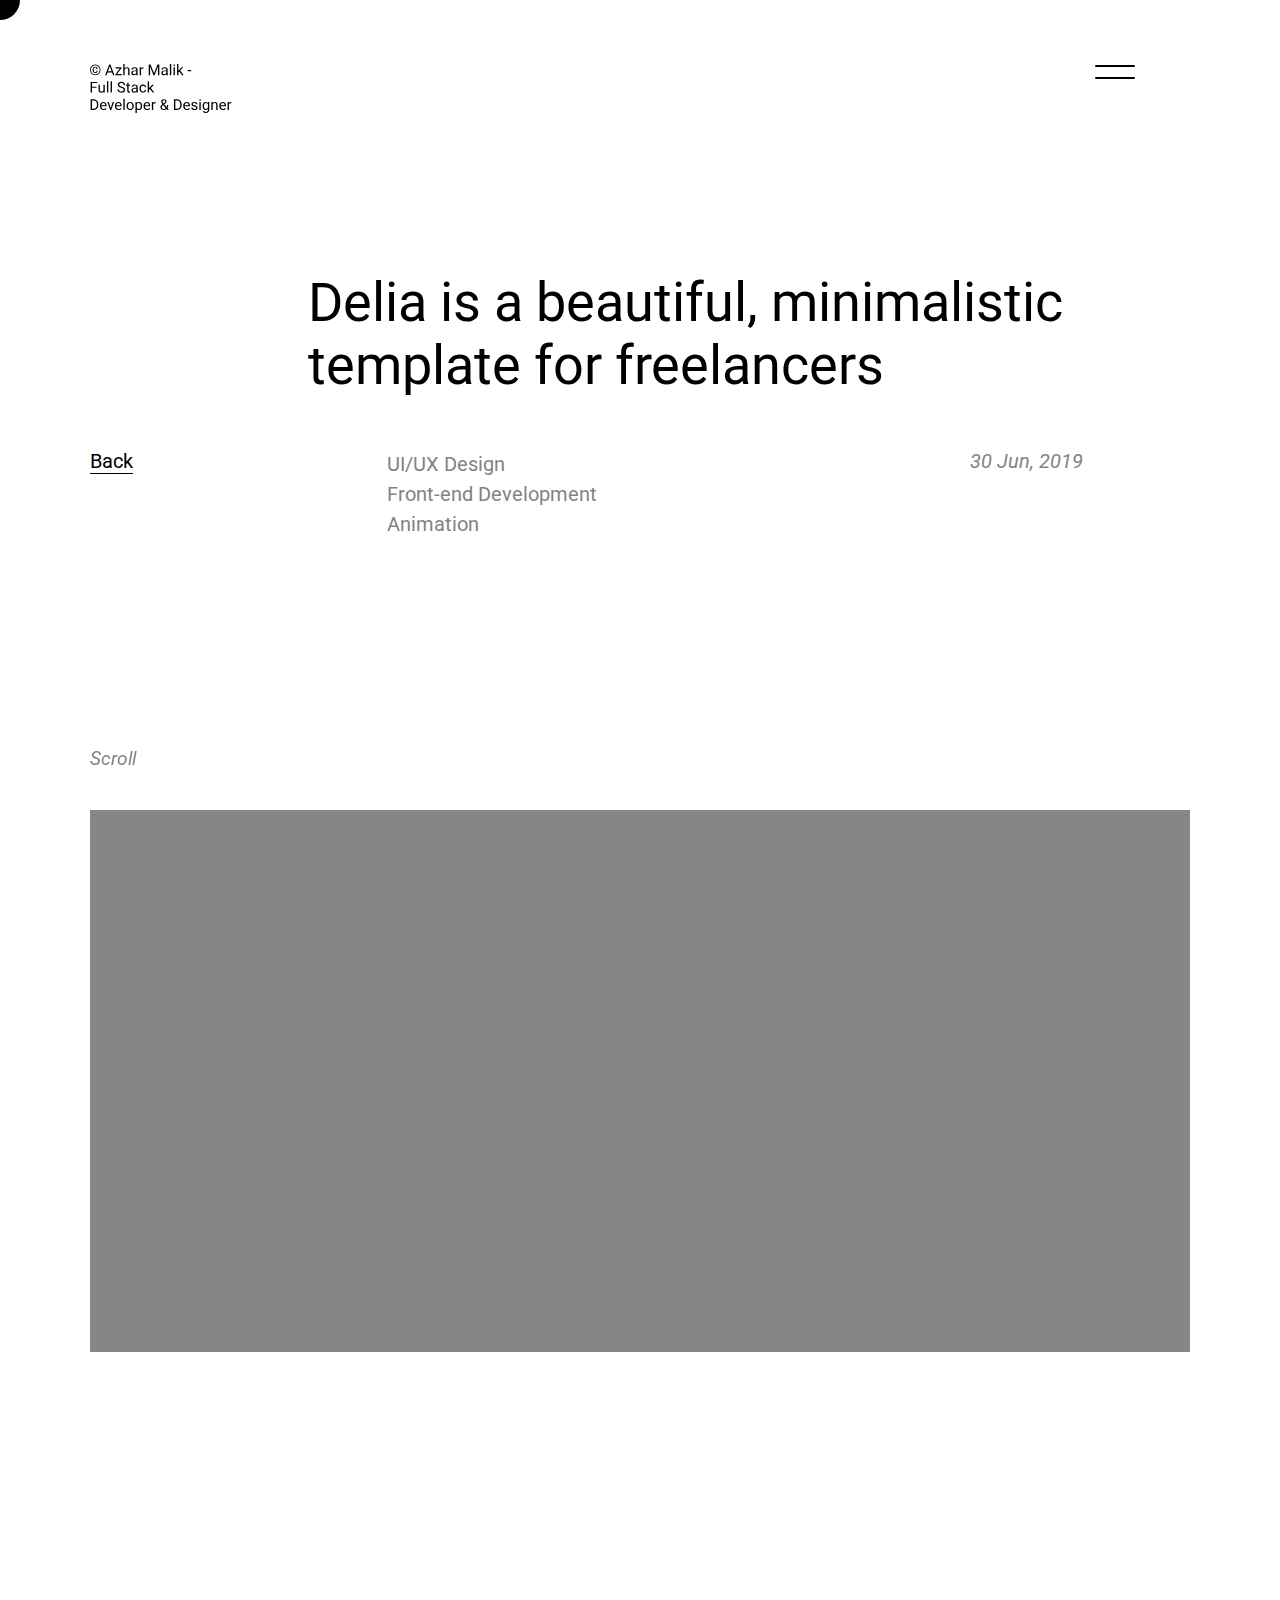
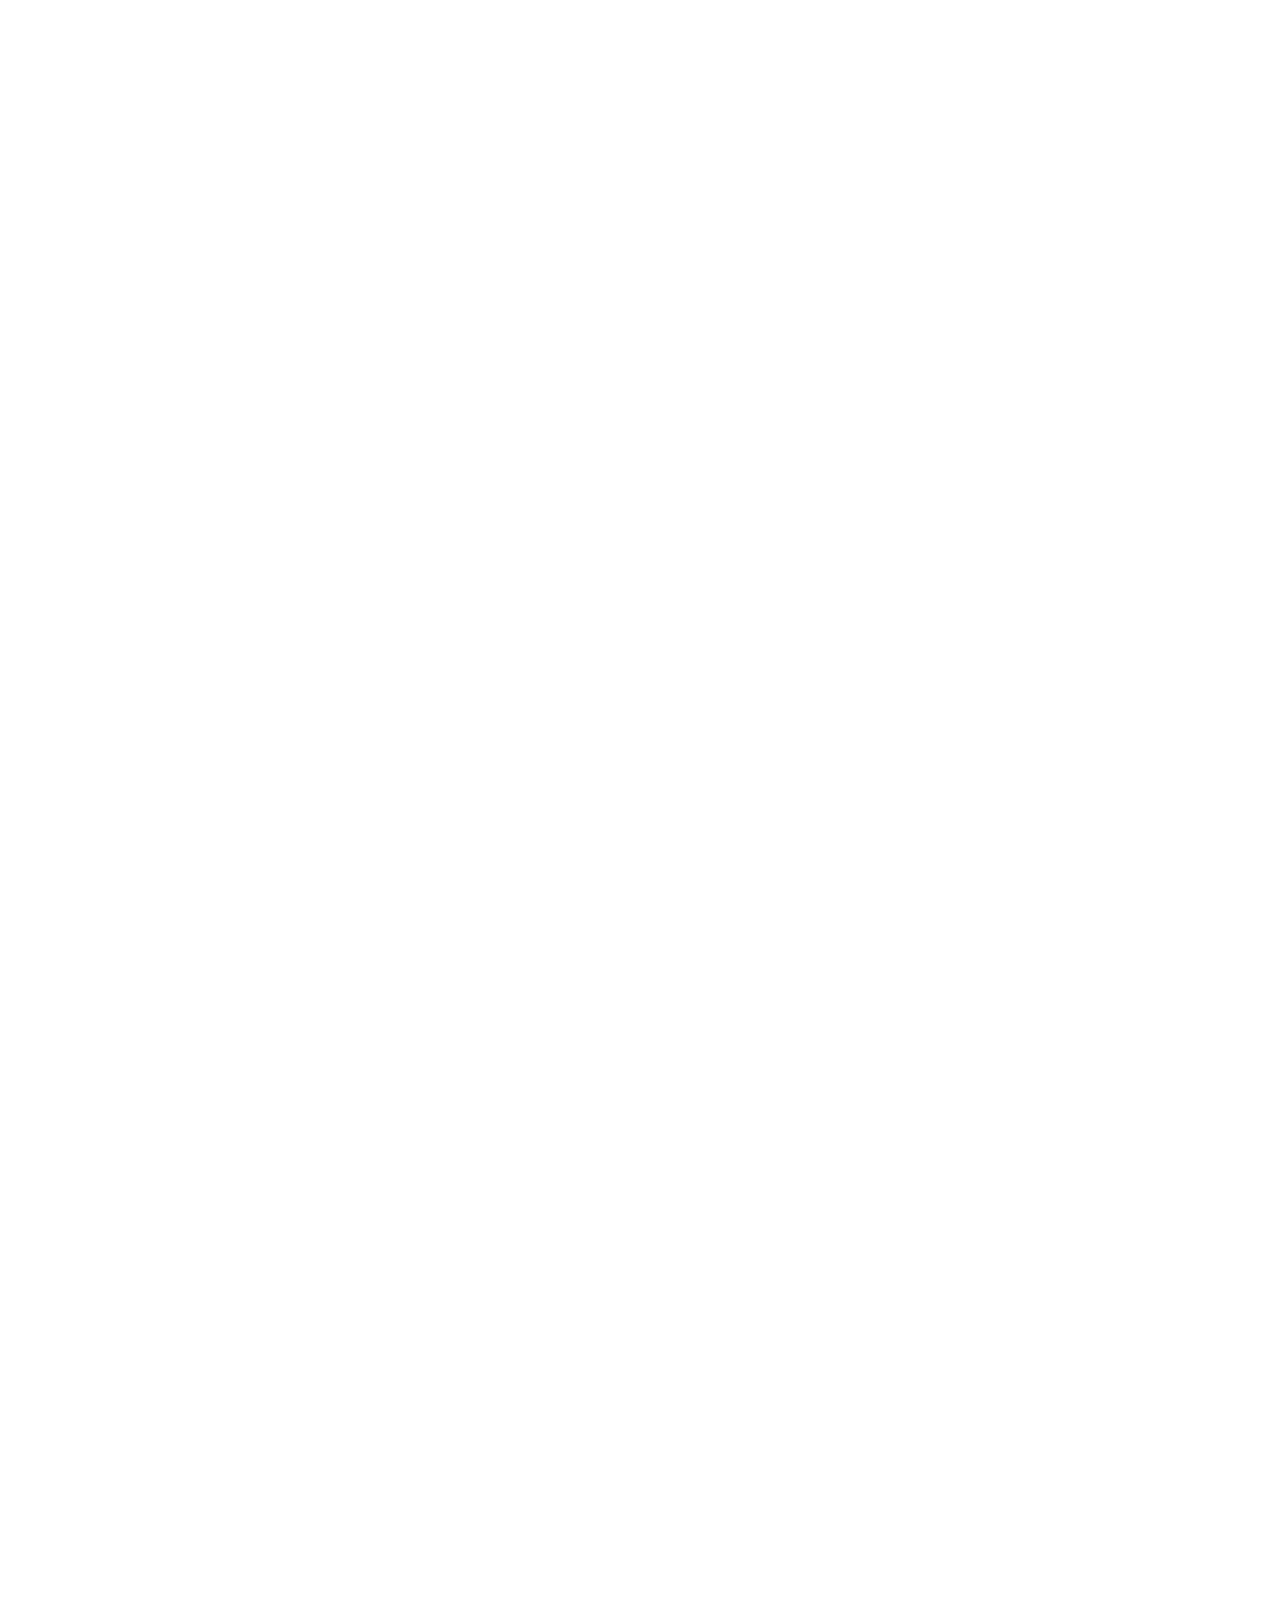
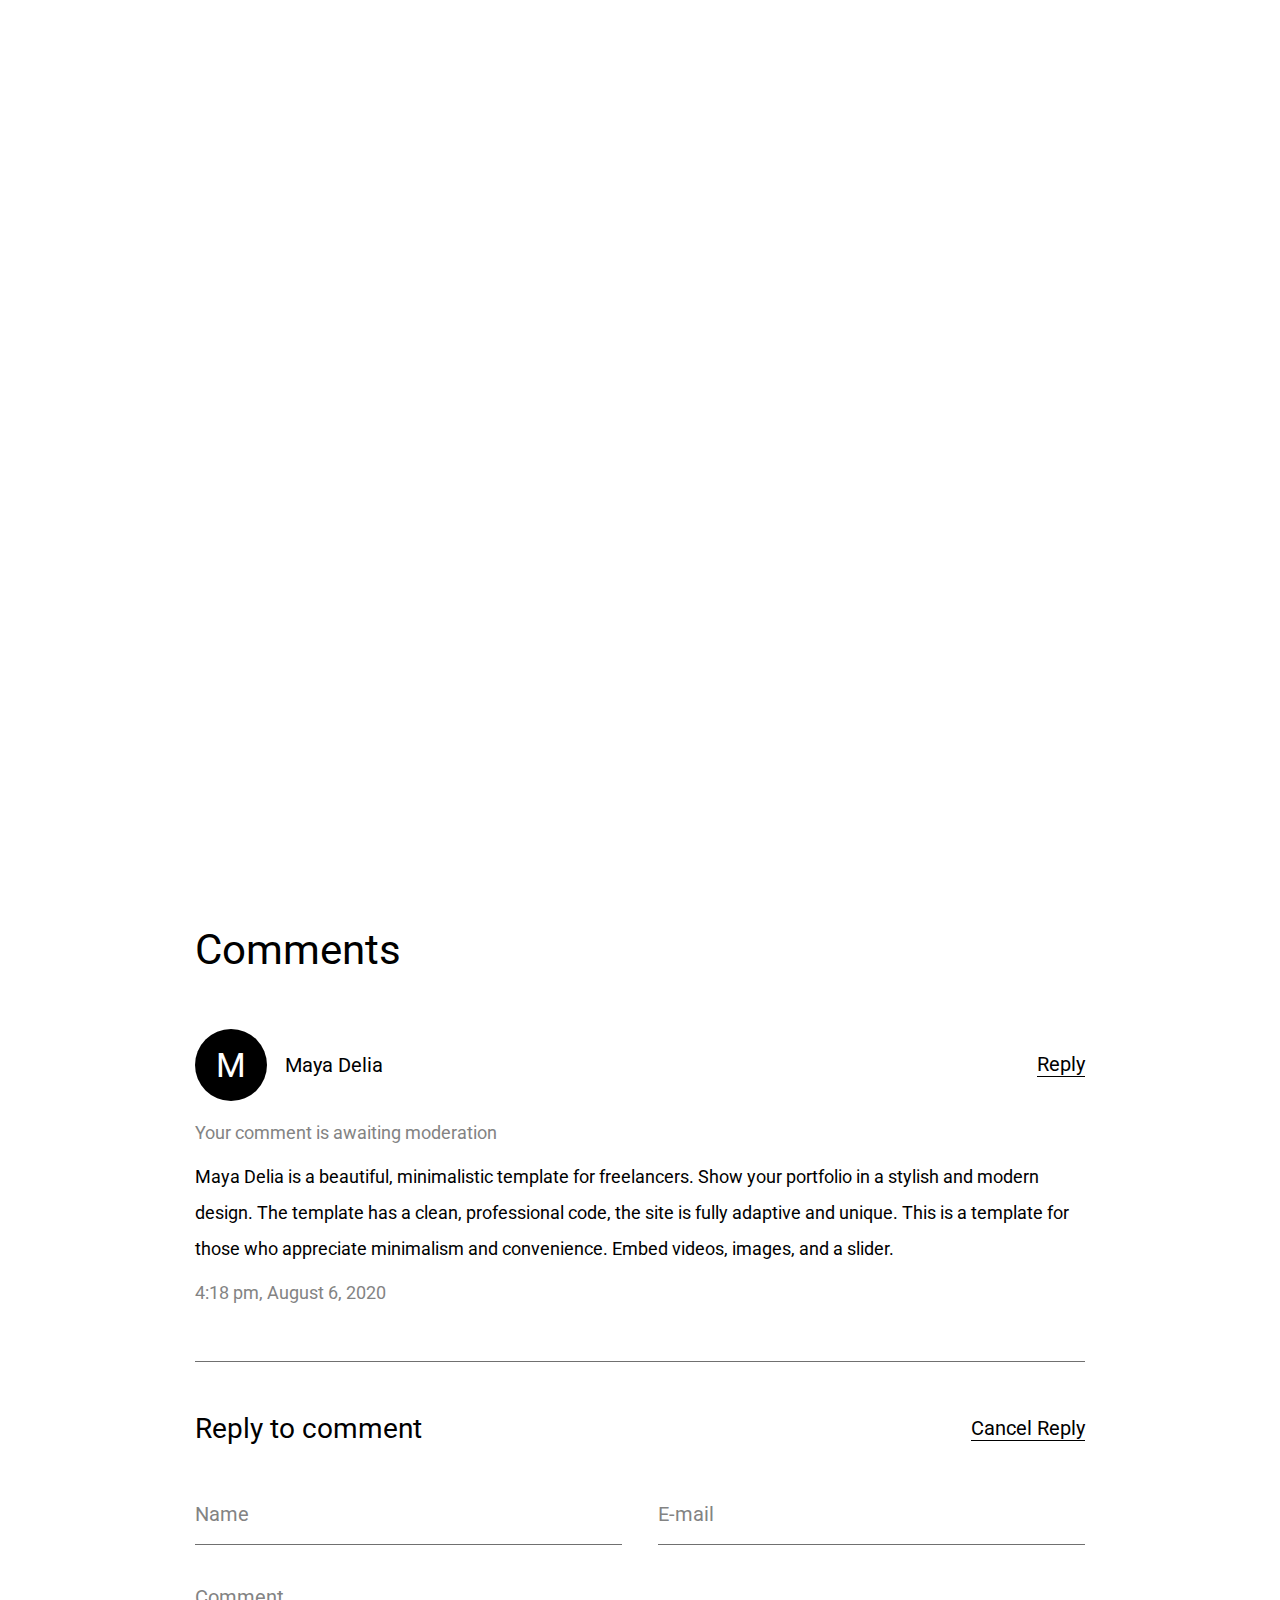
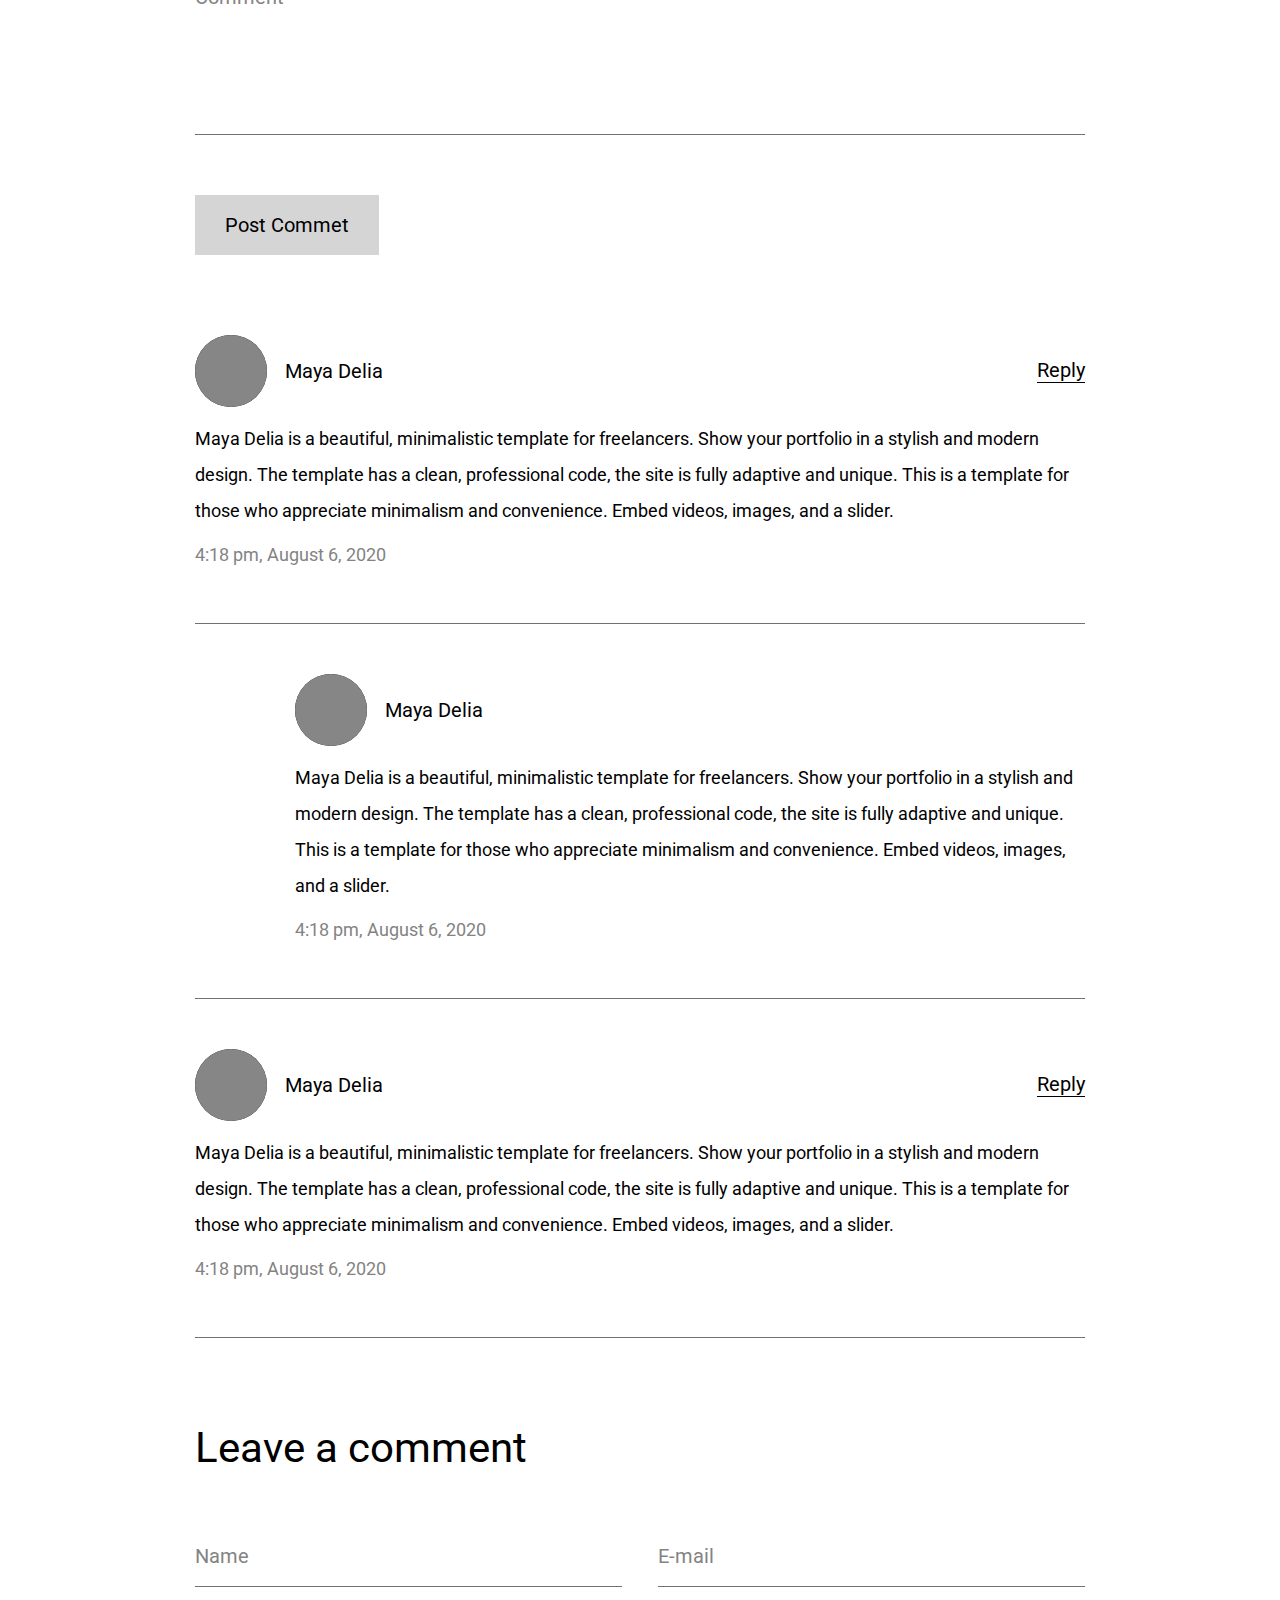
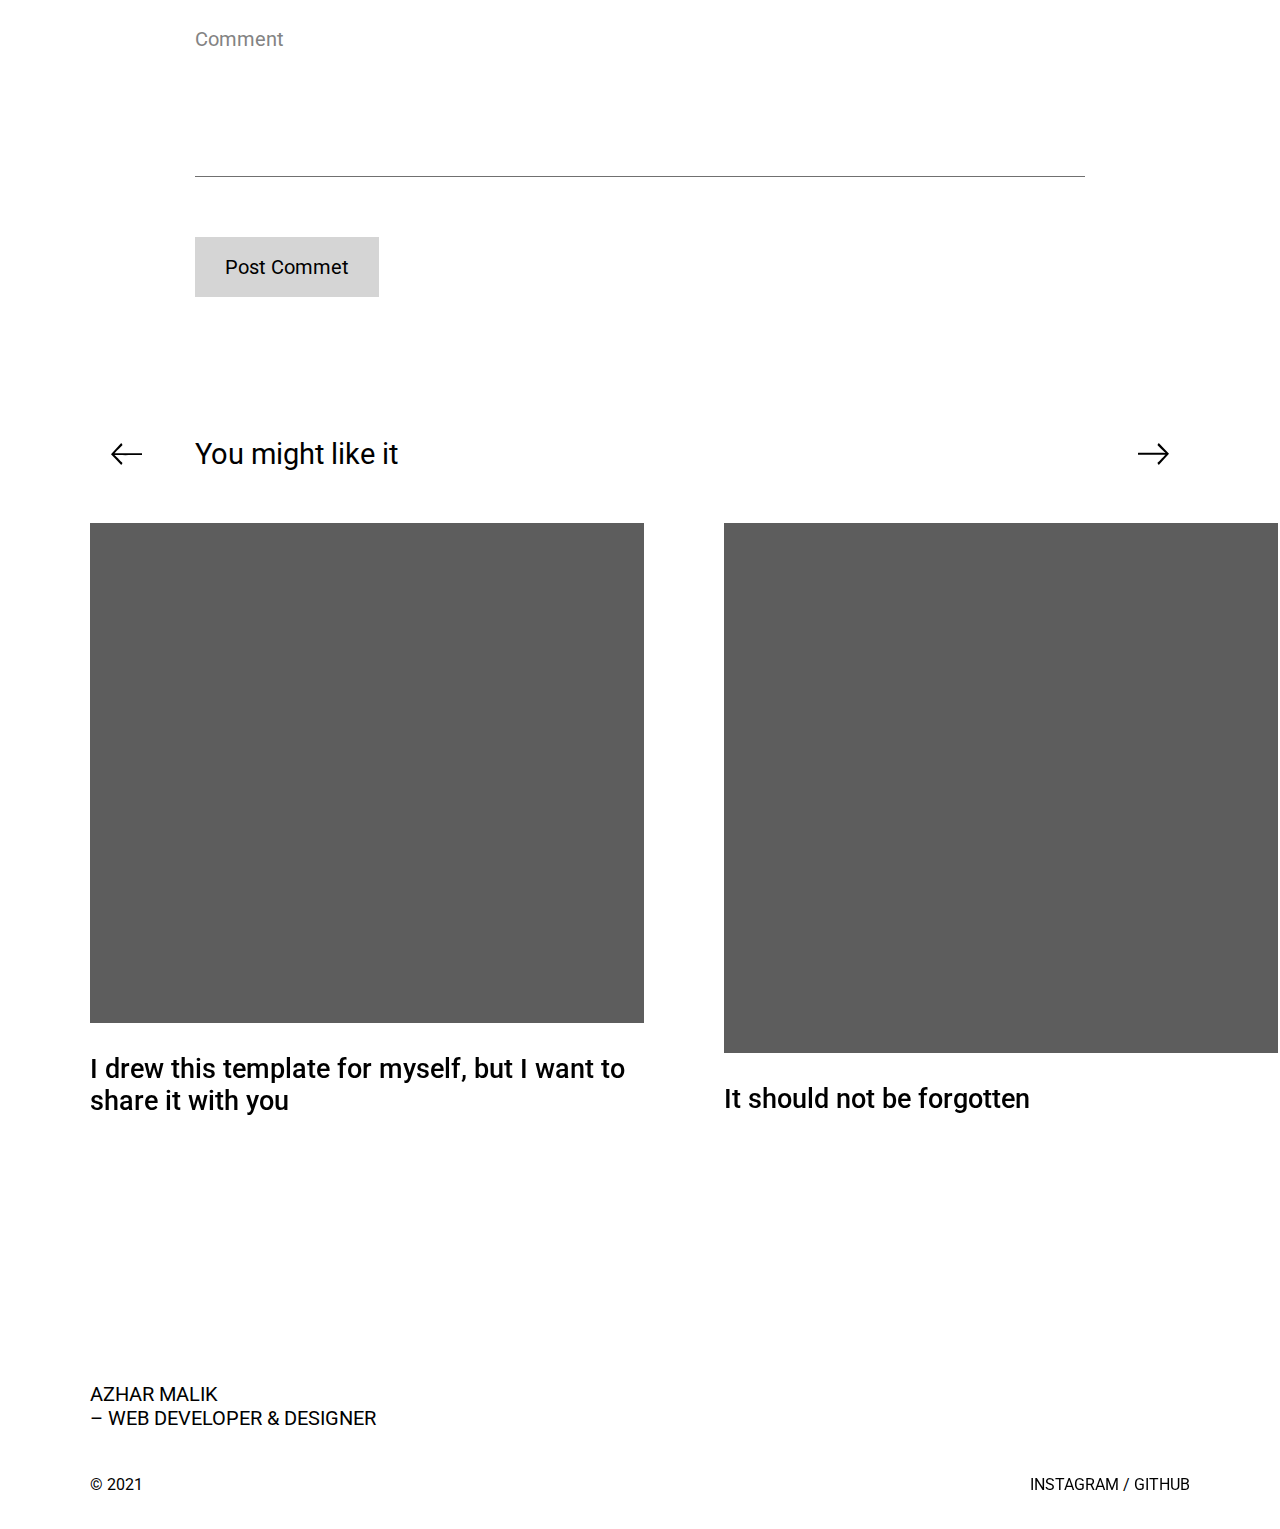
<file: blog-single.html>
<!DOCTYPE html>
<html lang="en">

<head>
    <meta charset="UTF-8">
    <meta name="viewport" content="width=device-width, initial-scale=1, maximum-scale=1">
    <link href="https://fonts.googleapis.com/css2?family=Roboto:wght@300;400;500&display=swap" rel="stylesheet">
    <title>Maya Delia - Blog single</title>
    <link rel="stylesheet" href="css/slick.css">
    <link rel="stylesheet" href="css/style.css">
    <link rel="stylesheet" href="css/dark.css">
    <link rel="apple-touch-icon" sizes="180x180" href="img/favicons/apple-touch-icon.png">
    <link rel="icon" type="image/png" sizes="32x32" href="img/favicons/favicon-32x32.png">
    <link rel="icon" type="image/png" sizes="16x16" href="img/favicons/favicon-16x16.png">
    <link rel="icon" type="image/png" sizes="16x16" href="img/favicons/android-chrome-192x192.png">
    <link rel="icon" type="image/png" sizes="16x16" href="img/favicons/android-chrome-512x512.png">
    <link rel="icon" type="image/png" href="img/favicons/favicon-32x32.png" sizes="32x32">
    <link rel="icon" type="image/png" sizes="16x16" href="img/favicons/favicon.ico">
    <meta name="msapplication-TileColor" content="#000">
    <meta name="theme-color" content="#000">
</head>

<body class="case-page">
    <div id="dot" class="dot"></div>
    <main class="main">
        <div class="menu-hum" id="menu-hum">
            <span></span>
            <span></span>
        </div>
        <div class="container" data-scroll>
            <div class="top-panel" id="top-panel">
                <div class="wrap">
                    <div class="wrap_flaot">
                        <a href="/" class="logo">
                            <img src="img/logo.svg" alt="" class="for-day-mode">
                            <img src="img/logo-white.svg" alt="" class="for-night-mode">
                        </a>
                    </div>
                </div>
            </div>
            <header class="header case-header blog-single-header">
                <div class="wrap">
                    <div class="wrap_float">
                        <div class="back-link mobile-link">
                            <a href="#">Back </a>
                        </div>
                        <h1 class="header-title">
                            Delia is a beautiful, minimalistic template for freelancers
                        </h1>
                        <div class="header-info">
                            <div class="back-link">
                                <a href="#">Back</a>
                            </div>
                            <div class="case-tags">
                                <span>UI/UX Design</span>
                                <span>Front-end Development</span>
                                <span>Animation</span>
                            </div>
                            <div class="date">30 Jun, 2019</div>
                        </div>
                        <div class="scroll-word link change link-effect"><span class="change-span">Scroll</span></div>
                    </div>
                </div>
            </header>
            <div class="blog-content">
                <div class="wrap">
                    <div class="wrap_float">
                        <div class="blog-preview">
                            <picture>
                                 <source srcset="img/bg-1.jpg" media="(max-width: 1000px)" class="fullscreen">
                                 <source srcset="img/bg-3.jpg" media="(min-width: 1001px)" class="fullscreen">
                                 <img src="img/bg-3.jpg" alt="" class="fullscreen">
                            </picture>
                        </div>
                        <div class="blog-wrap">
                            <div class="wp-content">
                                <div class="description">
                                    <p>
                                        Maya Delia is a beautiful, minimalistic template for freelancers. Show your portfolio in a stylish and modern design. The template has a clean, professional code, the site is fully adaptive and unique. This is a template for those who appreciate minimalism and convenience. Embed videos, images, and a slider.
                                    </p>
                                </div>
                                <h2>At vero eos et accusamus et iusto voluptatum deleniti atque corrupti</h2>
                                <p style="color: #838383;">
                                    Maya Delia is a beautiful, minimalistic template for freelancers. Show your portfolio in a stylish and modern design. The template has a clean, professional code, the site is fully adaptive and unique. This is a template for those who appreciate minimalism and convenience. Embed videos, images, and a slider.
                                </p>
                                <img src="img/bg-2.jpg" alt="">
                                <h3>At vero eos et accusamus et iusto</h3>
                                <p>
                                    Maya Delia is a beautiful, minimalistic template for freelancers. Show your portfolio in a stylish and modern design. The template has a clean, professional code, the site is fully adaptive and unique. This is a template for those who appreciate minimalism and convenience. Embed videos, images, and a slider.
                                </p>
                                <h4>Header h4</h4>
                                <ul>
                                    <li>Lorem ipsum dolor sit.</li>
                                    <li>Lorem ipsum dolor sit.</li>
                                    <li>Lorem ipsum dolor sit.</li>
                                    <li>Lorem ipsum dolor sit.</li>
                                    <li>Lorem ipsum dolor sit.</li>
                                </ul>
                                <h5>header h5</h5>
                                <p>
                                    Lorem ipsum dolor sit amet, consectetur adipisicing elit. Quisquam accusantium, quibusdam cupiditate voluptas eum doloremque quis deserunt aut et quia harum pariatur explicabo necessitatibus delectus perspiciatis neque minus ducimus, asperiores rerum! Porro, nemo. Amet eos porro, libero veritatis maiores incidunt, praesentium explicabo quisquam ipsa itaque accusamus. Aliquid fuga ipsam, necessitatibus libero temporibus totam eveniet quis hic omnis distinctio doloremque quidem, recusandae iusto rem cum aliquam placeat eius nihil quas corrupti dolore, provident at optio ipsum. Nesciunt, unde. Unde consequatur inventore animi, ipsam, perspiciatis laboriosam minus voluptate commodi dolores atque dicta, optio quasi, quibusdam repudiandae itaque. Soluta est fugit enim laboriosam!
                                </p>
                                <h6>header h6</h6>
                                <ol>
                                    <li>Lorem ipsum dolor sit amet, consectetur adipisicing elit. Mollitia.</li>
                                    <li>Lorem ipsum dolor sit amet, consectetur adipisicing elit. Mollitia.</li>
                                    <li>Lorem ipsum dolor sit amet, consectetur adipisicing elit. Mollitia.</li>
                                    <li>Lorem ipsum dolor sit amet, consectetur adipisicing elit. Mollitia.</li>
                                    <li>Lorem ipsum dolor sit amet, consectetur adipisicing elit. Mollitia.</li>
                                </ol>
                                <p>Lorem ipsum dolor sit amet, consectetur adipisicing elit. Eius, nemo?</p>
                            </div>
                        </div>
                    </div>
                </div>
            </div>
            <div class="comments-section">
                <div class="wrap">
                    <div class="wrap_float">
                        <div class="title">Comments</div>
                        <div class="comments-list">
                            <div class="comment-item">
                                <div class="comment-head">
                                    <div class="userpic">M</div>
                                    <div class="name">Maya Delia</div>
                                    <a class="reply-link">Reply</a>
                                </div>
                                <div class="comment-body">
                                    <div class="grey moderation">Your comment is awaiting moderation</div>
                                    <div class="text">
                                        Maya Delia is a beautiful, minimalistic template for freelancers. Show your portfolio in a stylish and modern design. The template has a clean, professional code, the site is fully adaptive and unique. This is a template for those who appreciate minimalism and convenience. Embed videos, images, and a slider.
                                    </div>
                                    <div class="grey date">4:18 pm, August 6, 2020</div>
                                </div>
                            </div>
                            <div class="write-comment">
                                <div class="title">Reply to comment</div>
                                <div class="cancel-reply"><span>Cancel Reply</span></div>
                                <div class="fields">
                                    <input type="text" class="input" placeholder="Name">
                                    <input type="email" class="input" placeholder="E-mail">
                                    <textarea class="input textarea" placeholder="Comment"></textarea>
                                    <button class="submit">Post Commet</button>
                                </div>
                            </div>
                            <div class="comment-item">
                                <div class="comment-head">
                                    <div class="userpic">
                                        <img src="img/bg-1.jpg" alt="">
                                    </div>
                                    <div class="name">Maya Delia</div>
                                    <a class="reply-link">Reply</a>
                                </div>
                                <div class="comment-body">
                                    <div class="text">
                                        Maya Delia is a beautiful, minimalistic template for freelancers. Show your portfolio in a stylish and modern design. The template has a clean, professional code, the site is fully adaptive and unique. This is a template for those who appreciate minimalism and convenience. Embed videos, images, and a slider.
                                    </div>
                                    <div class="grey date">4:18 pm, August 6, 2020</div>
                                </div>
                            </div>
                            <div class="comment-item reply">
                                <div class="comment-head">
                                    <div class="userpic">
                                        <img src="img/bg-1.jpg" alt="">
                                    </div>
                                    <div class="name">Maya Delia</div>
                                </div>
                                <div class="comment-body">
                                    <div class="text">
                                        Maya Delia is a beautiful, minimalistic template for freelancers. Show your portfolio in a stylish and modern design. The template has a clean, professional code, the site is fully adaptive and unique. This is a template for those who appreciate minimalism and convenience. Embed videos, images, and a slider.
                                    </div>
                                    <div class="grey date">4:18 pm, August 6, 2020</div>
                                </div>
                            </div>
                            <div class="comment-item">
                                <div class="comment-head">
                                    <div class="userpic">
                                        <img src="img/bg-1.jpg" alt="">
                                    </div>
                                    <div class="name">Maya Delia</div>
                                    <a class="reply-link">Reply</a>
                                </div>
                                <div class="comment-body">
                                    <div class="text">
                                        Maya Delia is a beautiful, minimalistic template for freelancers. Show your portfolio in a stylish and modern design. The template has a clean, professional code, the site is fully adaptive and unique. This is a template for those who appreciate minimalism and convenience. Embed videos, images, and a slider.
                                    </div>
                                    <div class="grey date">4:18 pm, August 6, 2020</div>
                                </div>
                            </div>
                        </div>
                        <div class="write-comment">
                            <div class="title">Leave a comment</div>
                            <div class="fields">
                                <input type="text" class="input" placeholder="Name">
                                <input type="email" class="input" placeholder="E-mail">
                                <textarea class="input textarea" placeholder="Comment"></textarea>
                                <button class="submit">Post Commet</button>
                            </div>
                        </div>
                    </div>
                </div>
            </div>
            <div class="other-posts">
                <div class="wrap">
                    <div class="wrap_float">
                        <div class="section-top">
                            <div class="title">You might like it</div>
                            <div class="arrows">
                                <div class="arrow prev post-arrow"></div>
                                <div class="arrow next post-arrow"></div>
                            </div>
                        </div>
                        <div class="section-content">
                            <div class="cases blog-posts" id="other-posts-slider">
                                <a href="blog-single.html" class="case-item blog-item">
                                    <div class="case-item-image">
                                        <div class="image-container case-img" style="background-image: url(img/bg-1.jpg);">
                                        </div>
                                    </div>
                                    <div class="blog-item-title">
                                        I drew this template for myself, but I want to share it with you
                                    </div>
                                    <div class="case-item-info content__item-title">
                                        <div class="case-item-info-left">Web design, animation</div>
                                        <div class="case-item-info-right">30 Jun, 2019</div>
                                    </div>
                                </a>
                                <a href="blog-single.html" class="case-item blog-item">
                                    <div class="case-item-image">
                                        <div class="image-container case-img" style="background-image: url(img/bg-1.jpg);">
                                        </div>
                                    </div>
                                    <div class="blog-item-title">
                                        It should not be forgotten
                                    </div>
                                    <div class="case-item-info content__item-title">
                                        <div class="case-item-info-left">Web design, animation</div>
                                        <div class="case-item-info-right">30 Jun, 2019</div>
                                    </div>
                                </a>
                                <a href="blog-single.html" class="case-item blog-item">
                                    <div class="case-item-image">
                                        <div class="image-container case-img" style="background-image: url(img/bg-1.jpg);">
                                        </div>
                                    </div>
                                    <div class="blog-item-title">
                                        It should not be forgotten
                                    </div>
                                    <div class="case-item-info content__item-title">
                                        <div class="case-item-info-left">Logo design, Branding</div>
                                        <div class="case-item-info-right">30 Jun, 2019</div>
                                    </div>
                                </a>
                                <a href="blog-single.html" class="case-item blog-item">
                                    <div class="case-item-image">
                                        <div class="image-container case-img" style="background-image: url(img/bg-1.jpg);">
                                        </div>
                                    </div>
                                    <div class="blog-item-title">
                                        It should not be forgotten
                                    </div>
                                    <div class="case-item-info content__item-title">
                                        <div class="case-item-info-left">Web design, animation</div>
                                        <div class="case-item-info-right">30 Jun, 2019</div>
                                    </div>
                                </a>
                                <a href="blog-single.html" class="case-item blog-item">
                                    <div class="case-item-image">
                                        <div class="image-container case-img" style="background-image: url(img/bg-1.jpg);">
                                        </div>
                                    </div>
                                    <div class="blog-item-title">
                                        It should not be forgotten
                                    </div>
                                    <div class="case-item-info content__item-title">
                                        <div class="case-item-info-left">Web design, animation</div>
                                        <div class="case-item-info-right">30 Jun, 2019</div>
                                    </div>
                                </a>
                            </div>
                        </div>
                    </div>
                </div>
            </div>
            <footer class="footer">
                <div class="wrap">
                    <div class="wrap_float">
                        <div class="footer-top">
                            Azhar Malik<br> – Web Developer & Designer
                        </div>
                        <div class="footer-bottom">
                            <div class="_left">© 2021</div>
                            <div class="_center"><a href="https://www.instagram.com/malik_258/" class="link link-effect"><span>Instagram</span></a> / <a href="github.com/its-azharmalik" class="link link-effect"><span>Github</span></a></div>
                            
                        </div>
                    </div>
                </div>
            </footer>
            
        </div>
        <div class="menu-wrap with-mode" id="js-menu">
            <div class="scroll">
                <div class="mode-link"><a href="#" class="link link-effect" id="js-change-version" data-day-text="Night mode" data-night-text="Day mode"><span>Night mode</span></a></div>
                <ul class="mob-ul">
                    <li><a href="/" class="link link-effect"><span>Home</span></a></li>
                    <li><a href="/projects" class="link link-effect"><span>Projects</span></a></li>
                    <li><a href="/journal" class="link link-effect"><span>Journal</span></a></li>
                    <li><a href="/about" class="link link-effect"><span>About</span></a></li>
                   
                </ul>
                <div class="menu-center" id="js-menu-center">
                    <p class="get-in-touch">get in touch</p>
                    <ul>
                        <li><a href="mailto:reach@azharmalik.me" class="link link-effect"><span>Mail - reach@azharmalik.me</span></a></li>
                        <li><a href="https://www.instagram.com/malik_258/" class="link link-effect"><span>Instagram</span></a></li>
                        <li><a href="github.com/its-azharmalik" class="link link-effect"><span>Github</span></a></li>
                        
                        <li><a href="tel:+918299781358" class="link link-effect"><span>+91 8299781358</span></a></li>
                        <li><a href="www.linkedin.com/in/its-azharmalik" class="link link-effect"><span>Linked In</span></a></li>

                    </ul>

                </div>
                <div class="menu-close" id="js-menu-close"></div>
            </div>
        </div>
    </main>

    <script src="js/jquery.min.js"></script>
    <script>
    var setNight = localStorage.getItem("night");
    
    var versionChangeLink = $(".mode-link a"),
        dayText = versionChangeLink.attr("data-day-text"),
        nightText = versionChangeLink.attr("data-night-text");

    if (setNight) {
        $("body").addClass("dark");
        versionChangeLink.children("span").text(nightText);
        versionChangeLink.attr("data-title", nightText);
    }
    </script>
    <script src="js/device.min.js"></script>
    <script src="js/slick.min.js"></script>
    <script src="js/scripts.js"></script>

</body>
</html>
</file>
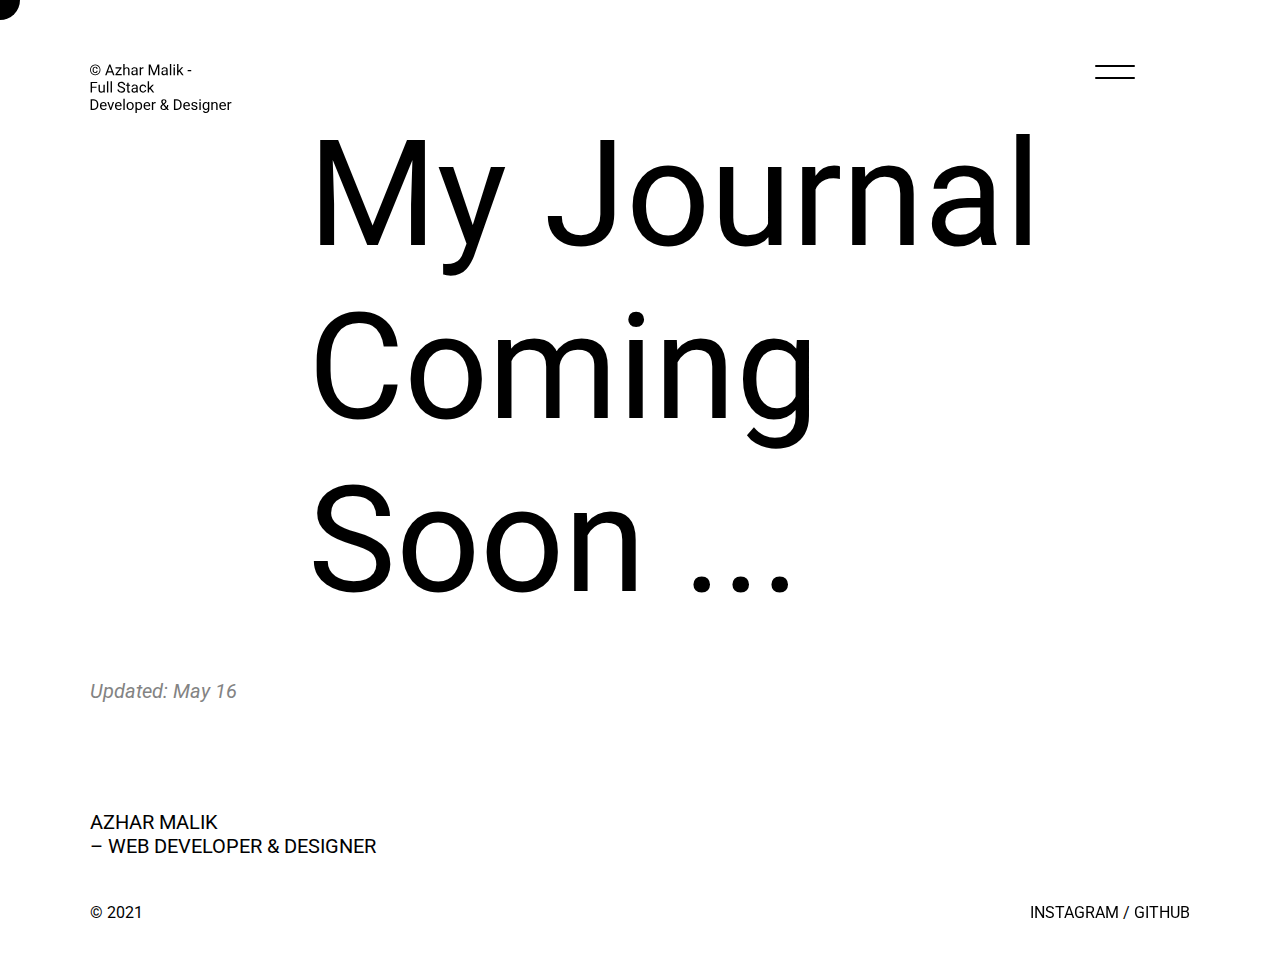
<file: blog.html>
<!DOCTYPE html>
<html lang="en">

<head>
    <meta charset="UTF-8">
    <meta name="viewport" content="width=device-width, initial-scale=1, maximum-scale=1">
    <link href="https://fonts.googleapis.com/css2?family=Roboto:wght@300;400;500&display=swap" rel="stylesheet">
    <title>Azhar Malik - Blog</title>
    <link rel="stylesheet" href="css/slick.css">
    <link rel="stylesheet" href="css/style.css">
    <link rel="stylesheet" href="css/dark.css">
    <link rel="apple-touch-icon" sizes="180x180" href="img/favicons/apple-touch-icon.png">
    <link rel="icon" type="image/png" sizes="32x32" href="img/favicons/favicon-32x32.png">
    <link rel="icon" type="image/png" sizes="16x16" href="img/favicons/favicon-16x16.png">
    <link rel="icon" type="image/png" sizes="16x16" href="img/favicons/android-chrome-192x192.png">
    <link rel="icon" type="image/png" sizes="16x16" href="img/favicons/android-chrome-512x512.png">
    <link rel="icon" type="image/png" href="img/favicons/favicon-32x32.png" sizes="32x32">
    <link rel="icon" type="image/png" sizes="16x16" href="img/favicons/favicon.ico">
    <meta name="msapplication-TileColor" content="#000">
    <meta name="theme-color" content="#000">
</head>

<body class="projects-page">
    <div id="dot" class="dot"></div>
    <main class="main">
        <div class="menu-hum" id="menu-hum">
            <span></span>
            <span></span>
        </div>
        <div class="container" data-scroll>
            <div class="top-panel" id="top-panel">
                <div class="wrap">
                    <div class="wrap_flaot">
                        <a href="/" class="logo">
                            <img src="img/logo.svg" alt="" class="for-day-mode">
                            <img src="img/logo-white.svg" alt="" class="for-night-mode">
                        </a>
                    </div>
                </div>
            </div>
            <header class="header projects-header blog-header">
                <div class="wrap">
                    <div class="wrap_float">
                        <div class="header-title">My Journal</div>
            <!-- Coming Soon -->

                        <p class="header-title">Coming Soon ...</p>

                        <div class="header-info">
                            <!-- <div class="count"><span id="js-count" class="span-count">4</span> articles’</div> -->
                            <!-- <div class="count select-wrap">
                                <div class="select-val">All Articles</div>
                                <select class="category-select">
                                    <option value="All articles">All articles</option>
                                    <option value="Aricle 1">Aricle 1</option>
                                    <option value="Aricle 2">Aricle 2</option>
                                </select>
                            </div> -->
                            <div class="date">Updated: May 16</div>
                        </div>
                        <!-- <div class="scroll-word link change link-effect"><span class="change-span">Scroll</span></div> -->
                    </div>
                </div>
            </header>






            <!-- <div class="cases blog-posts" id="cases">
                <div class="wrap">
                    <div class="wrap_float content">
                        <a href="blog-single.html" class="case-item blog-item">
                            <div class="case-item-image">
                                <div class="image-container case-img" style="background-image: url(img/bg-1.jpg);">
                                </div>
                            </div>
                            <div class="blog-item-title">
                                I drew this template for myself, but I want to share it with you
                            </div>
                            <div class="case-item-info content__item-title">
                                <div class="case-item-info-left">Web design, animation</div>
                                <div class="case-item-info-right">30 Jun, 2019</div>
                            </div>
                        </a>
                        <a href="blog-single.html" class="case-item blog-item">
                            <div class="case-item-image">
                                <div class="image-container case-img" style="background-image: url(img/bg-1.jpg);">
                                </div>
                            </div>
                            <div class="blog-item-title">
                                It should not be forgotten
                            </div>
                            <div class="case-item-info content__item-title">
                                <div class="case-item-info-left">Web design, animation</div>
                                <div class="case-item-info-right">30 Jun, 2019</div>
                            </div>
                        </a>
                        <a href="blog-single.html" class="case-item blog-item">
                            <div class="case-item-image">
                                <div class="image-container case-img" style="background-image: url(img/bg-1.jpg);">
                                </div>
                            </div>
                            <div class="blog-item-title">
                                It should not be forgotten
                            </div>
                            <div class="case-item-info content__item-title">
                                <div class="case-item-info-left">Logo design, Branding</div>
                                <div class="case-item-info-right">30 Jun, 2019</div>
                            </div>
                        </a>
                        <a href="blog-single.html" class="case-item blog-item">
                            <div class="case-item-image">
                                <div class="image-container case-img" style="background-image: url(img/bg-1.jpg);">
                                </div>
                            </div>
                            <div class="blog-item-title">
                                It should not be forgotten
                            </div>
                            <div class="case-item-info content__item-title">
                                <div class="case-item-info-left">Web design, animation</div>
                                <div class="case-item-info-right">30 Jun, 2019</div>
                            </div>
                        </a>
                        <a href="blog-single.html" class="case-item blog-item">
                            <div class="case-item-image">
                                <div class="image-container case-img" style="background-image: url(img/bg-1.jpg);">
                                </div>
                            </div>
                            <div class="blog-item-title">
                                It should not be forgotten
                            </div>
                            <div class="case-item-info content__item-title">
                                <div class="case-item-info-left">Web design, animation</div>
                                <div class="case-item-info-right">30 Jun, 2019</div>
                            </div>
                        </a>
                    </div>
                </div>
                <div class="wrap">
                    <div class="wrap_float">
                        <div class="pagination">
                            <div class="arrows">
                                <div class="arrow pag-arrow prev"></div>
                                <div class="arrow pag-arrow next"></div>
                            </div>
                            <ul class="pag-ul">
                                <li><a href="#">1</a></li>
                                <li><a href="#">2</a></li>
                                <li><a href="#" class="active">3</a></li>
                                <li><a href="#">...</a></li>
                                <li><a href="#">19</a></li>
                            </ul>
                        </div>
                    </div>
                </div>
            </div> -->
            <footer class="footer">
                <div class="wrap">
                    <div class="wrap_float">
                        <div class="footer-top">
                            Azhar Malik<br> – Web Developer & Designer
                        </div>
                        <div class="footer-bottom">
                            <div class="_left">© 2021</div>
                            <div class="_center"><a href="https://www.instagram.com/malik_258/" class="link link-effect"><span>Instagram</span></a> / <a href="github.com/its-azharmalik" class="link link-effect"><span>Github</span></a></div>
                            
                        </div>
                    </div>
                </div>
            </footer>
            
        </div>
        <div class="menu-wrap with-mode" id="js-menu">
            <div class="scroll">
                <div class="mode-link"><a href="#" class="link link-effect" id="js-change-version" data-day-text="Night mode" data-night-text="Day mode"><span>Night mode</span></a></div>
                <ul class="mob-ul">
                    <li><a href="/" class="link link-effect"><span>Home</span></a></li>
                    <li><a href="/projects" class="link link-effect"><span>Projects</span></a></li>
                    <li><a href="/journal" class="link link-effect"><span>Journal</span></a></li>
                    <li><a href="/about" class="link link-effect"><span>About</span></a></li>
                   
                </ul>
                <div class="menu-center" id="js-menu-center">
                    <p class="get-in-touch">get in touch</p>
                    <ul>
                        <li><a href="mailto:reach@azharmalik.me" class="link link-effect"><span>Mail - reach@azharmalik.me</span></a></li>
                        <li><a href="https://www.instagram.com/malik_258/" class="link link-effect"><span>Instagram</span></a></li>
                        <li><a href="github.com/its-azharmalik" class="link link-effect"><span>Github</span></a></li>
                        
                        <li><a href="tel:+918299781358" class="link link-effect"><span>+91 8299781358</span></a></li>
                        <li><a href="www.linkedin.com/in/its-azharmalik" class="link link-effect"><span>Linked In</span></a></li>

                    </ul>

                </div>
                <div class="menu-close" id="js-menu-close"></div>
            </div>
        </div>
    </main>

    <script src="js/jquery.min.js"></script>
    <script>
    var setNight = localStorage.getItem("night");
    
    var versionChangeLink = $(".mode-link a"),
        dayText = versionChangeLink.attr("data-day-text"),
        nightText = versionChangeLink.attr("data-night-text");

    if (setNight) {
        $("body").addClass("dark");
        versionChangeLink.children("span").text(nightText);
        versionChangeLink.attr("data-title", nightText);
    }
    </script>
    <script src="js/device.min.js"></script>
    <script src="js/slick.min.js"></script>
    <script src="js/scripts.js"></script>
</body>
</html>
</file>
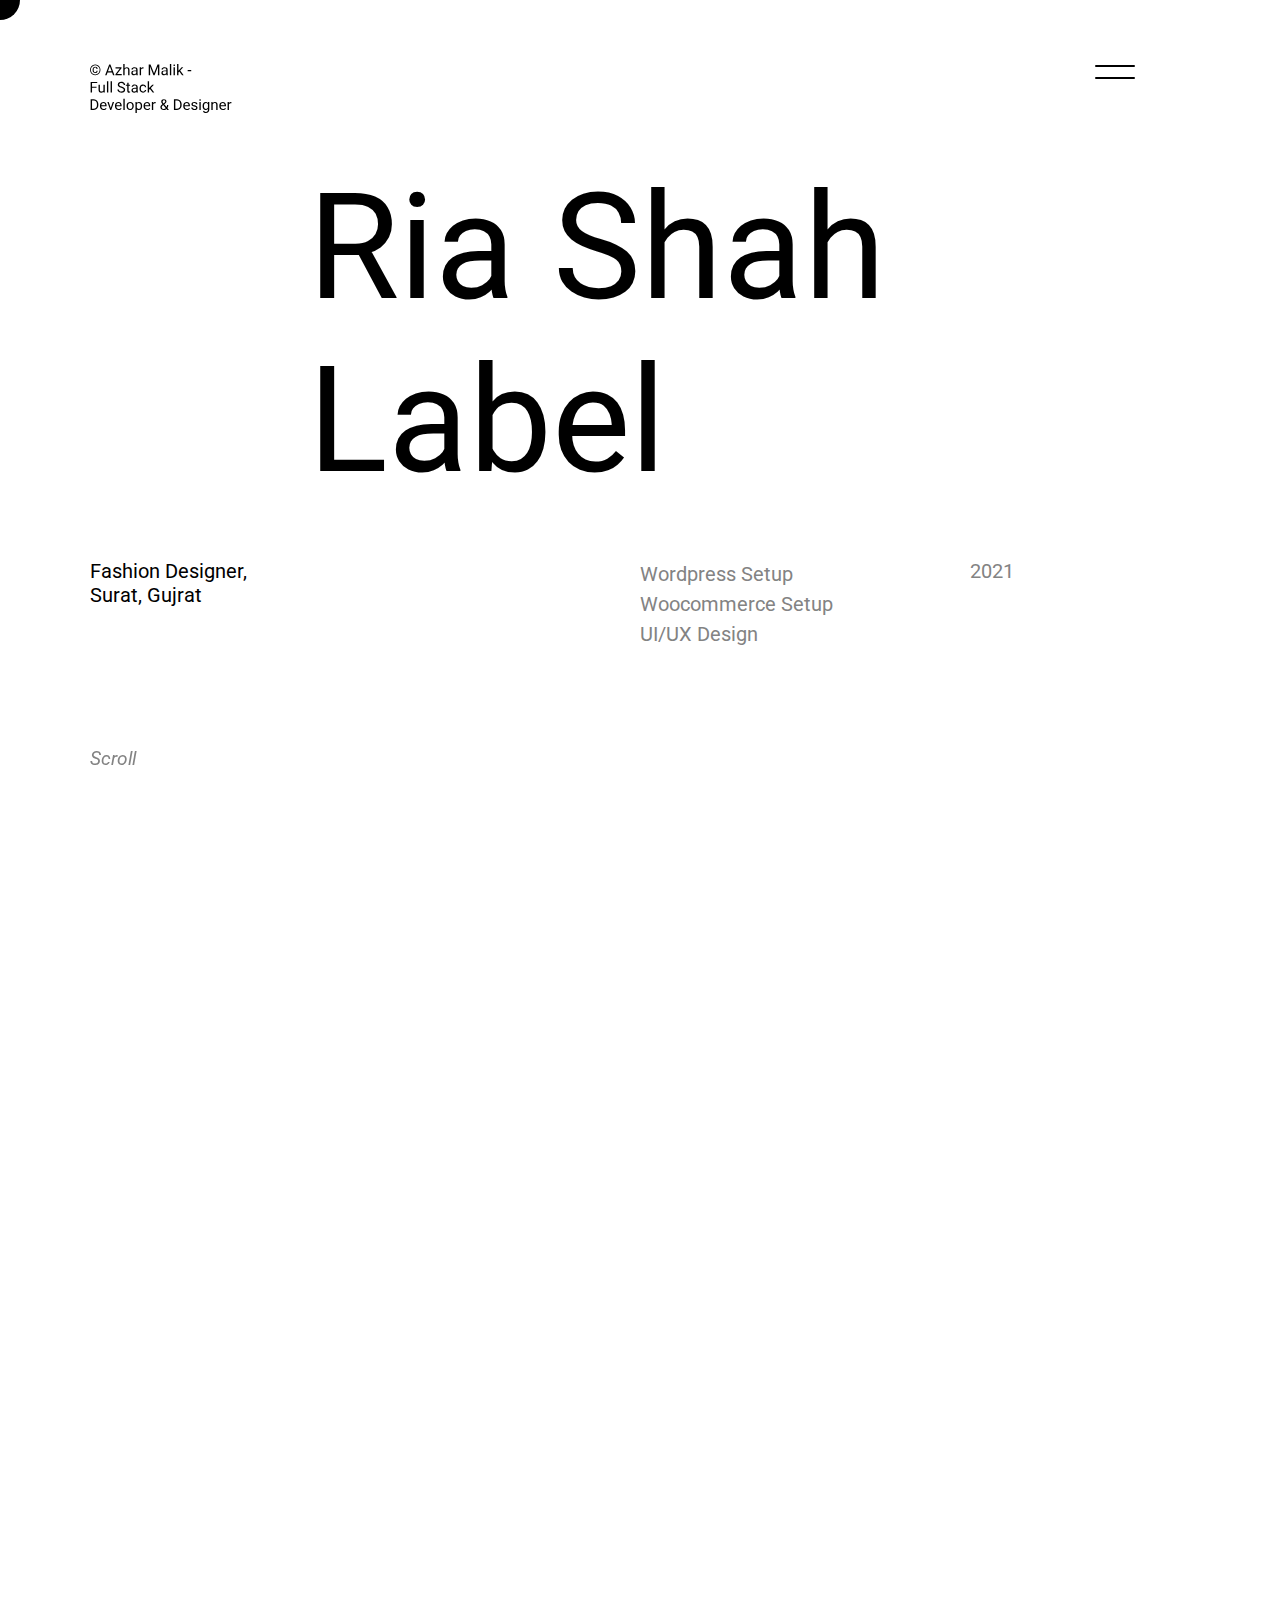
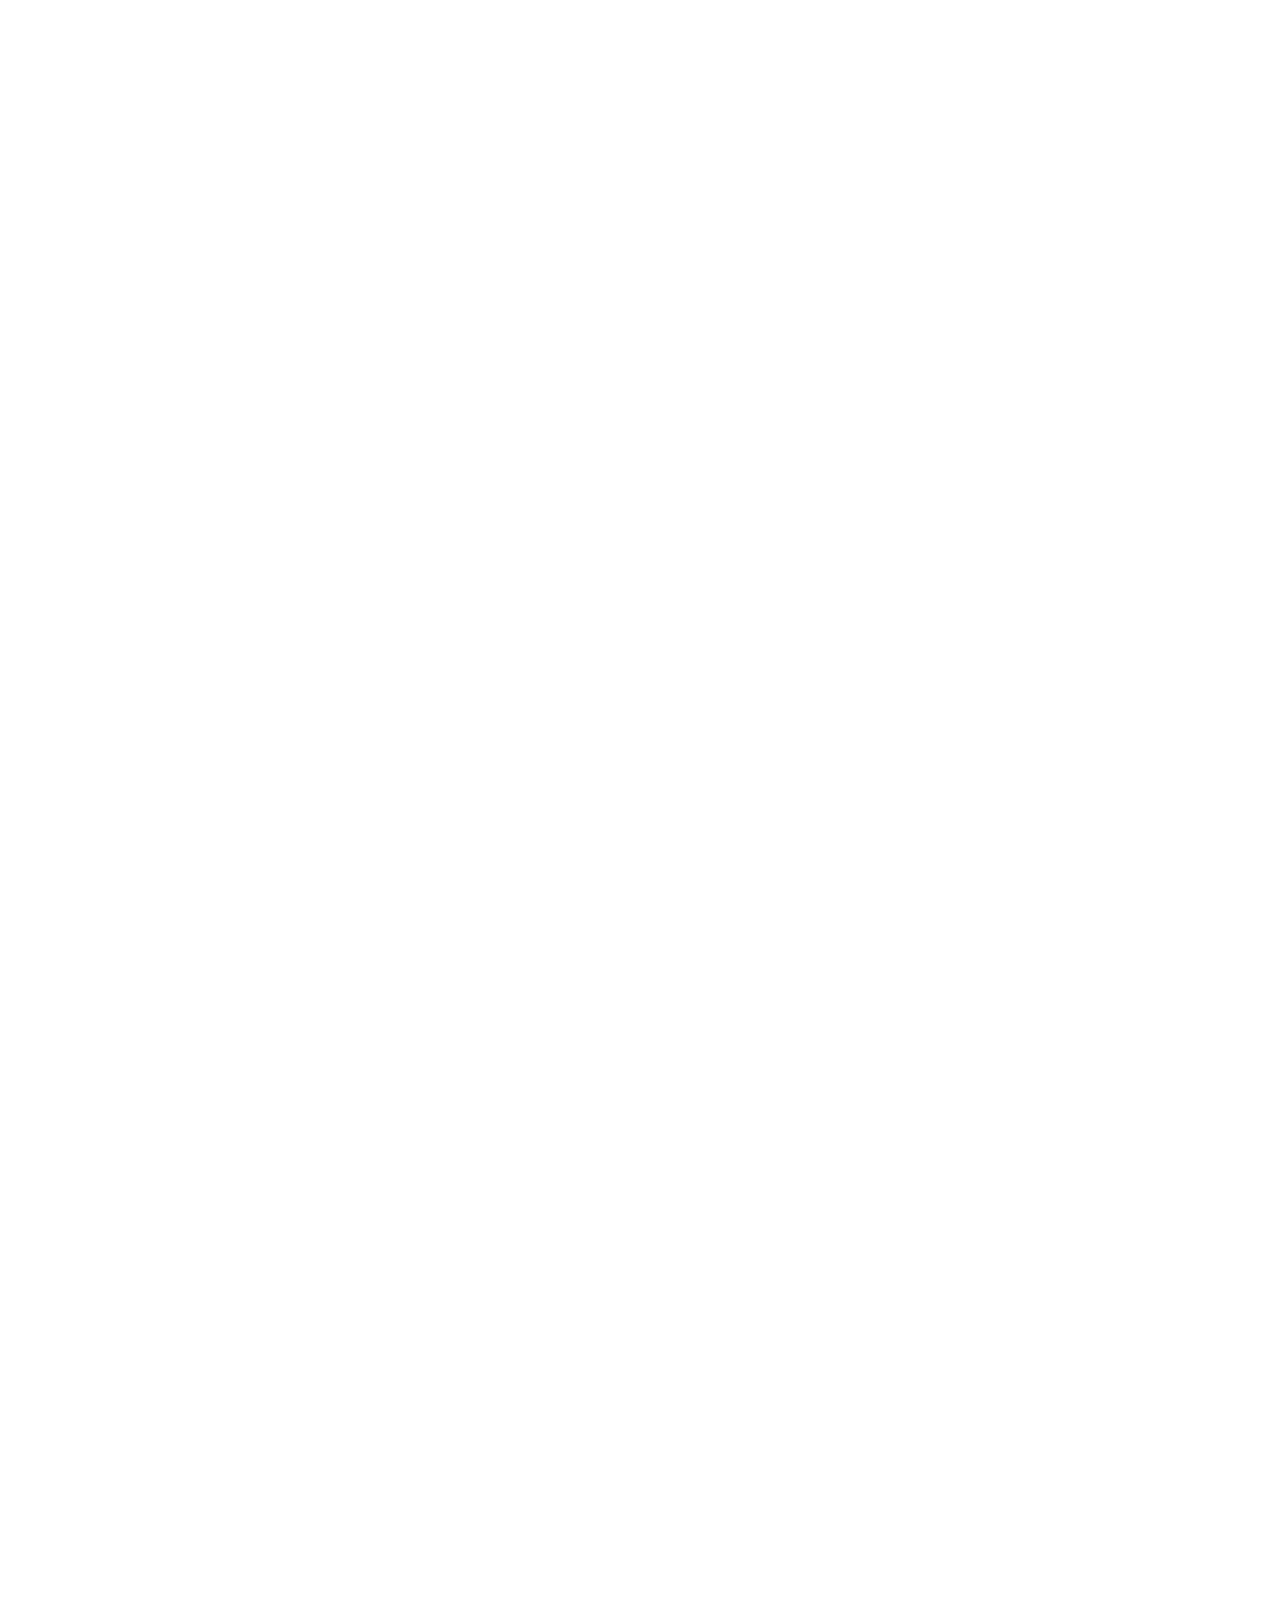
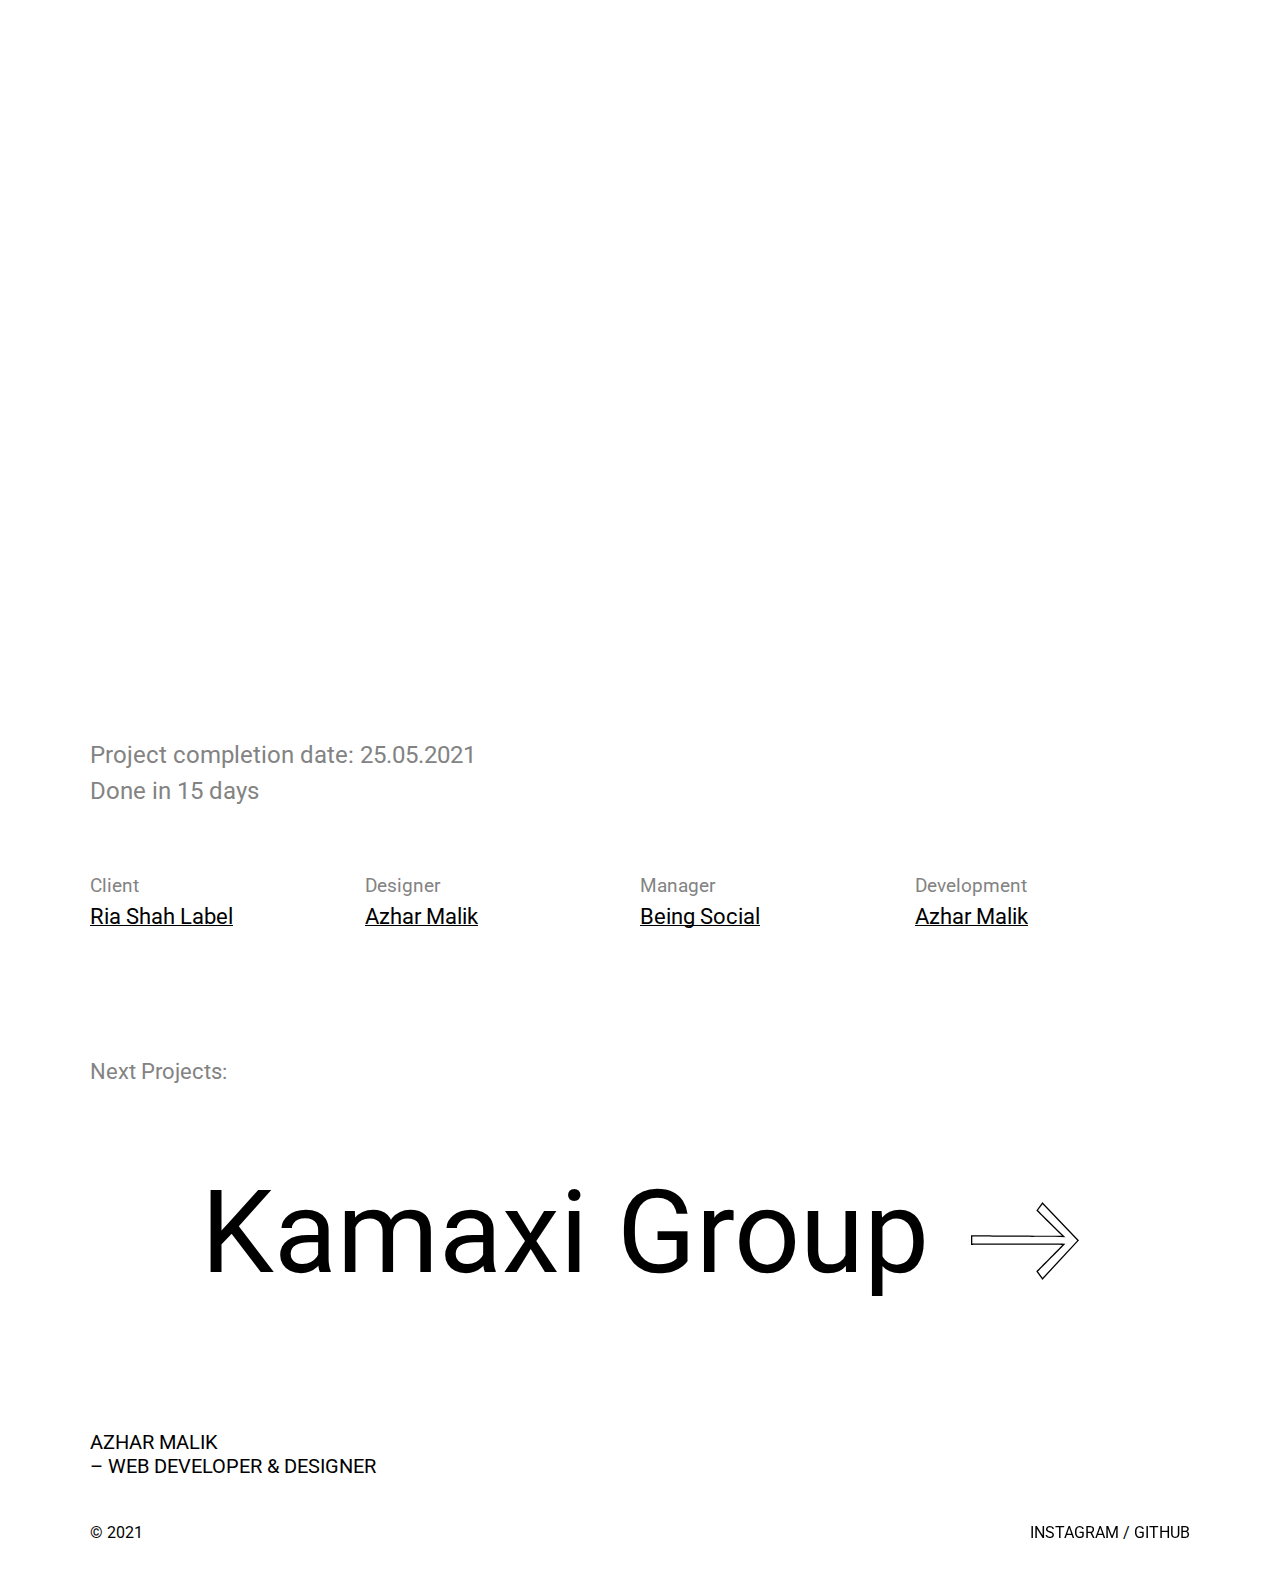
<file: case-2.html>
<!DOCTYPE html>
<html lang="en">

<head>
    <meta charset="UTF-8">
    <meta name="viewport" content="width=device-width, initial-scale=1, maximum-scale=1">
    <link href="https://fonts.googleapis.com/css2?family=Roboto:wght@300;400;500&display=swap" rel="stylesheet">
    <title>Azhar Malik - RSL Case</title>
    <link rel="stylesheet" href="css/slick.css">
    <link rel="stylesheet" href="css/style.css">
    <link rel="stylesheet" href="css/dark.css">
    <link rel="apple-touch-icon" sizes="180x180" href="img/favicons/apple-touch-icon.png">
    <link rel="icon" type="image/png" sizes="32x32" href="img/favicons/favicon-32x32.png">
    <link rel="icon" type="image/png" sizes="16x16" href="img/favicons/favicon-16x16.png">
    <link rel="icon" type="image/png" sizes="16x16" href="img/favicons/android-chrome-192x192.png">
    <link rel="icon" type="image/png" sizes="16x16" href="img/favicons/android-chrome-512x512.png">
    <link rel="icon" type="image/png" href="img/favicons/favicon-32x32.png" sizes="32x32">
    <link rel="icon" type="image/png" sizes="16x16" href="img/favicons/favicon.ico">
    <meta name="msapplication-TileColor" content="#000">
    <meta name="theme-color" content="#000">
</head>

<body class="case-page">
    <div id="dot" class="dot"></div>
    <main class="main">
        <div class="menu-hum" id="menu-hum">
            <span></span>
            <span></span>
        </div>
        <div class="container" data-scroll>
            <div class="top-panel" id="top-panel">
                <div class="wrap">
                    <div class="wrap_flaot">
                        <a href="/" class="logo">
                            <img src="img/logo.svg" alt="" class="for-day-mode">
                            <img src="img/logo-white.svg" alt="" class="for-night-mode">
                        </a>
                    </div>
                </div>
            </div>
            <header class="header case-header">
                <div class="wrap">
                    <div class="wrap_float">
                        <h1 class="header-title">Ria Shah Label</h1>
                        <div class="header-info">
                            <div class="case-descr">Fashion Designer, <br> Surat, Gujrat</div>
                            <div class="case-tags">
                                <span>Wordpress Setup</span>
                                <span>Woocommerce Setup</span>
                                <span>UI/UX Design</span>

                            </div>
                            <div class="date">2021</div>
                        </div>

                        <div class="scroll-word link change link-effect"><span class="change-span">Scroll</span></div>
                    </div>
                </div>
            </header>
            <div class="case-content">
                <div class="wrap">
                    <div class="wrap_float">
                        <div class="wp-content">
                            <picture>
                                 <source srcset="img/RSL-1.png" media="(max-width: 1000px)" class="fullscreen">
                                 <source srcset="img/RSL-1.png" media="(min-width: 1001px)" class="fullscreen">
                                 <img src="img/RSL-1.png" alt="" class="fullscreen">
                            </picture>
                            <p>
                                Ria Shah is an amazing Fashion Designer, based in India. I helped them to setup thier website from scratch. The site had a clean, professional, asthetic look and is fully responsive. Her team was convinved by the look and appeal that the site had to thier coustomers.
                            </p>
                            <span class="img-title">Wordpress, Woocommerce</span>
                            <picture>
                                 <source srcset="img/RSL-2.jpeg" media="(max-width: 1000px)" class="fullscreen">
                                 <source srcset="img/RSL-2.jpeg" media="(min-width: 1001px)" class="fullscreen">
                                 <img src="img/RSL-2.jpeg" alt="" class="fullscreen">
                            </picture>
                            <picture>
                                 <source srcset="img/RSL-3.jpeg" media="(max-width: 1000px)" class="fullscreen">
                                 <source srcset="img/RSL-3.jpeg" media="(min-width: 1001px)" class="fullscreen">
                                 <img src="img/RSL-3.jpeg" alt="" class="fullscreen">
                            </picture>
                        </div>
                    </div>
                </div>
            </div>
            <div class="quotes-section single-quote animation js-effect">
                <div class="wrap">
                    <div class="wrap_float">
                        <div class="quote-row quote-row-1">Ria Shah Label - <i>Ria Shah Label -</i> </div>
                    </div>
                </div>
            </div>
            <!-- <div class="case-content">
                <div class="wrap">
                    <div class="wrap_float">
                        <div class="wp-content">
                            <div class="video-iframe js-video" data-video="https://vimeo.com/435161027"></div>
                        </div>
                    </div>
                </div>
            </div>
            <div class="case-content">
                <div class="wrap">
                    <div class="wrap_float">
                        <div class="wp-content">
                            <picture>
                                 <source srcset="img/bg-1.jpg" media="(max-width: 1000px)" class="fullscreen">
                                 <source srcset="img/bg-2.jpg" media="(min-width: 1001px)" class="fullscreen">
                                 <img src="img/bg-2.jpg" alt="" class="fullscreen">
                            </picture>
                            <img src="img/bg-1.jpg" alt="" class="width50p">
                        </div>
                    </div>
                </div>
            </div> -->
            <!-- <div class="case-slider js-effect">
                <div class="wrap">
                    <div class="wrap_float">
                        <div class="arrows">
                            <div class="arrow prev"></div>
                            <div class="arrow next"></div>
                        </div>
                        <div class="slider" id="case-slider">
                            <div class="slide current">
                                <img src="img/bg-1.jpg" alt="">
                            </div>
                            <div class="slide next">
                                <div class="video-iframe js-video" data-video="https://vimeo.com/435160917"></div>
                            </div>
                            <div class="slide next">
                                <img src="img/bg-1.jpg" alt="">
                            </div>
                            <div class="slide next">
                                <img src="img/bg-1.jpg" alt="">
                            </div>
                        </div>
                    </div>
                </div>
            </div> -->
            <!-- <div class="video-section case-video js-effect">
                <div class="wrap">
                    <div class="wrap_float">
                        <div class="video-block">
                            <div class="video-container">
                                <div class="video" id="video-preload" data-video="video/short.mp4"></div>
                            </div>
                            <div class="play-btn" data-video="video/long.mp4"><span></span></div>
                        </div>
                    </div>
                </div>
            </div> -->
            <div class="case-content">
                <div class="wrap">
                    <div class="wrap_float">
                        <div class="wp-content">
                            <p>
                                I was very happy how thier team accepted my work and liked it. Being Social helped me in the process of reaching the client. Thank you for your attention and viewing, I hope you like the project very much, I will be grateful to do one for you. Thanks!
                            </p>
                        </div>
                    </div>
                </div>
            </div>
            <div class="projects-footer">
                <div class="wrap">
                    <div class="wrap_float">
                        <p>Project completion date: 25.05.2021</p>
                        <p>Done in 15 days</p>
                    </div>
                </div>
            </div>
            <div class="case-authors">
                <div class="wrap">
                    <div class="wrap_float">
                        <div class="col">
                            <div class="_title">Сlient</div>
                            <a href="#" class="name">Ria Shah Label</a>
                        </div>
                        <div class="col">
                            <div class="_title">Designer</div>
                            <a href="#" class="name">Azhar Malik</a>
                        </div>
                        <div class="col">
                            <div class="_title">Manager</div>
                            <a href="#" class="name">Being Social</a>
                        </div>
                        <div class="col">
                            <div class="_title">Development</div>
                            <a href="#" class="name">Azhar Malik</a>
                        </div>
                    </div>
                </div>
            </div>
            <div class="more-projects next-project">
                <div class="wrap">
                    <div class="wrap_float">
                        <div class="_title">Next Projects:</div>
                        <a href="case.html" class="cases-link" data-text="Meduza"><span>Kamaxi Group</span></a>
                    </div>
                </div>
            </div>
            <footer class="footer">
                <div class="wrap">
                    <div class="wrap_float">
                        <div class="footer-top">
                            Azhar Malik<br> – Web Developer & Designer
                        </div>
                        <div class="footer-bottom">
                            <div class="_left">© 2021</div>
                            <div class="_center"><a href="https://www.instagram.com/malik_258/" class="link link-effect"><span>Instagram</span></a> / <a href="github.com/its-azharmalik" class="link link-effect"><span>Github</span></a></div>
                            
                        </div>
                    </div>
                </div>
            </footer>
            
        </div>
        <div class="menu-wrap with-mode" id="js-menu">
            <div class="scroll">
                <div class="mode-link"><a href="#" class="link link-effect" id="js-change-version" data-day-text="Night mode" data-night-text="Day mode"><span>Night mode</span></a></div>
                <ul class="mob-ul">
                    <li><a href="/" class="link link-effect"><span>Home</span></a></li>
                    <li><a href="/projects" class="link link-effect"><span>Projects</span></a></li>
                    <li><a href="/journal" class="link link-effect"><span>Journal</span></a></li>
                    <li><a href="/about" class="link link-effect"><span>About</span></a></li>
                   
                </ul>
                <div class="menu-center" id="js-menu-center">
                    <p class="get-in-touch">get in touch</p>
                    <ul>
                        <li><a href="mailto:reach@azharmalik.me" class="link link-effect"><span>Mail - reach@azharmalik.me</span></a></li>
                        <li><a href="https://www.instagram.com/malik_258/" class="link link-effect"><span>Instagram</span></a></li>
                        <li><a href="github.com/its-azharmalik" class="link link-effect"><span>Github</span></a></li>
                        
                        <li><a href="tel:+918299781358" class="link link-effect"><span>+91 8299781358</span></a></li>
                        <li><a href="www.linkedin.com/in/its-azharmalik" class="link link-effect"><span>Linked In</span></a></li>

                    </ul>

                </div>
                <div class="menu-close" id="js-menu-close"></div>
            </div>
        </div>
    </main>

    <script src="js/jquery.min.js"></script>
    <script>
    var setNight = localStorage.getItem("night");
    
    var versionChangeLink = $(".mode-link a"),
        dayText = versionChangeLink.attr("data-day-text"),
        nightText = versionChangeLink.attr("data-night-text");

    if (setNight) {
        $("body").addClass("dark");
        versionChangeLink.children("span").text(nightText);
        versionChangeLink.attr("data-title", nightText);
    }
    </script>
    <script src="js/device.min.js"></script>
    <script src="js/slick.min.js"></script>
    <script src="js/scripts.js"></script>

</body>
</html>
</file>
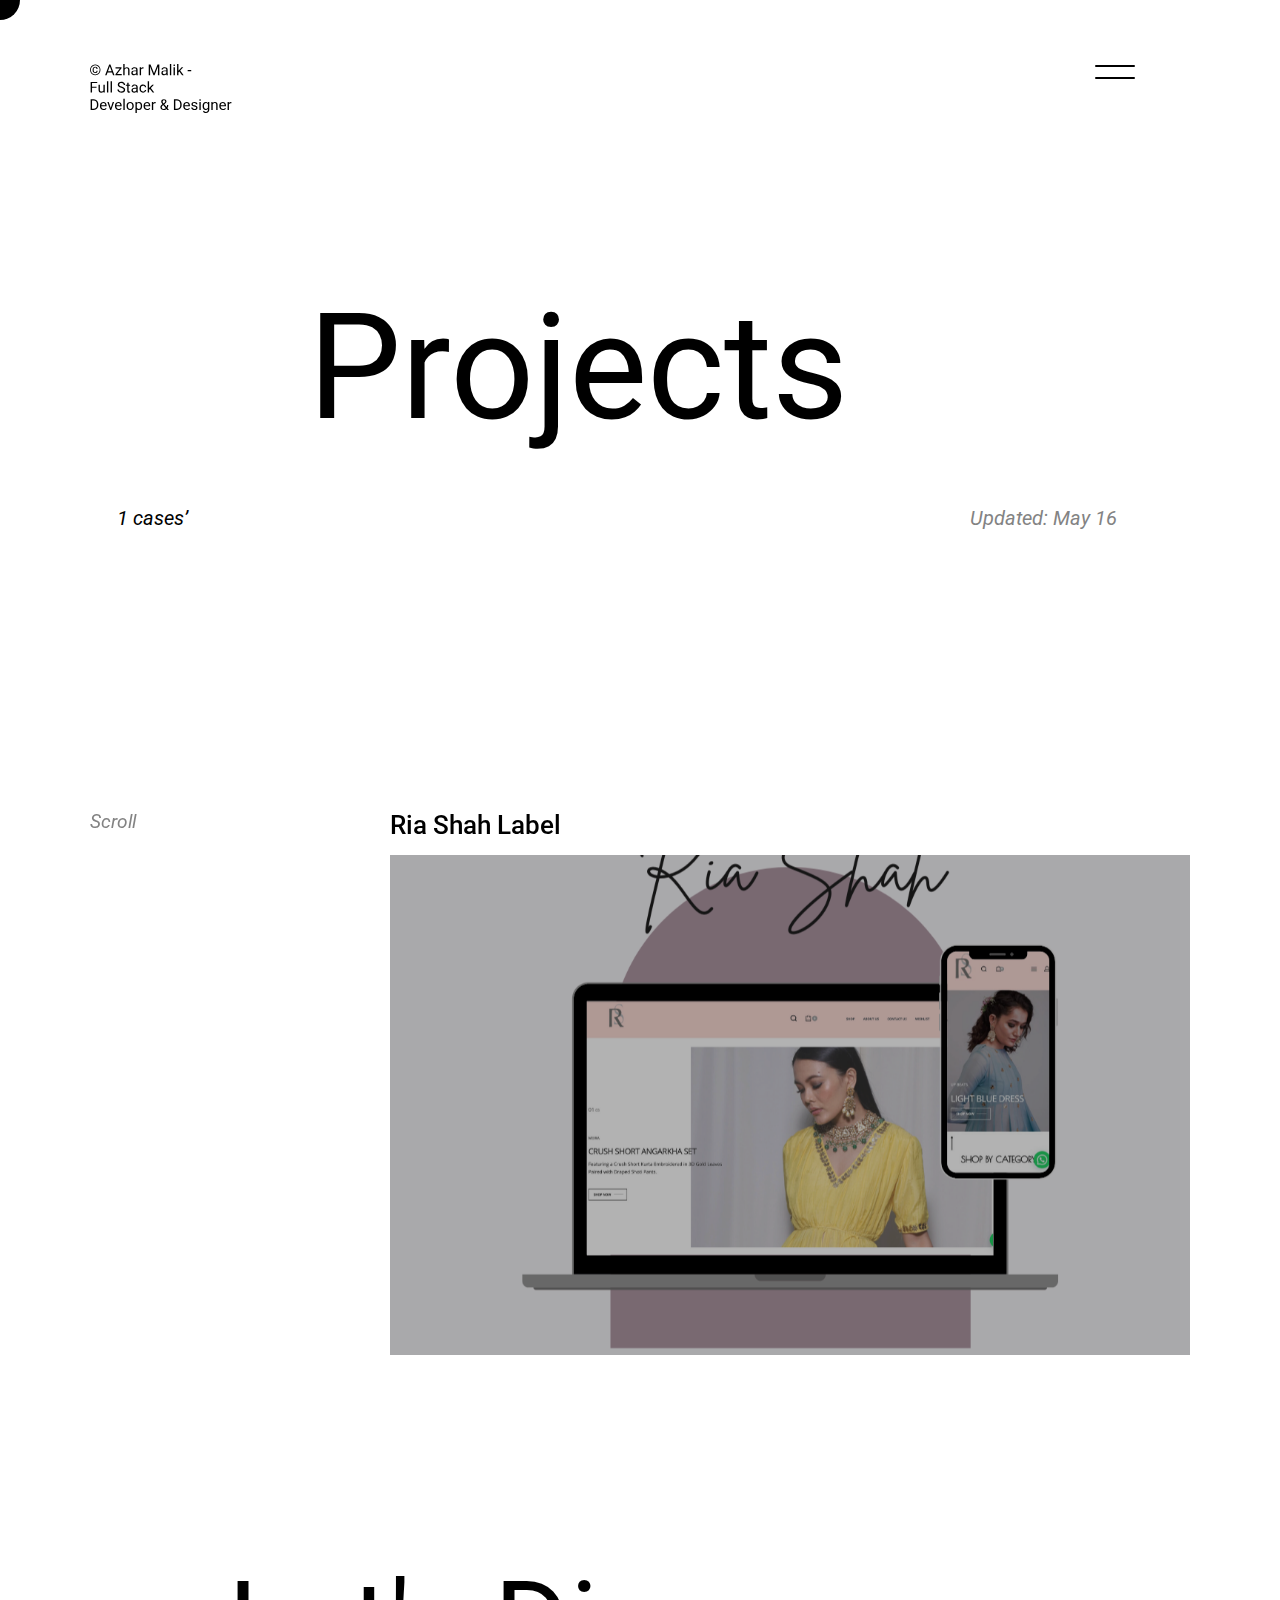
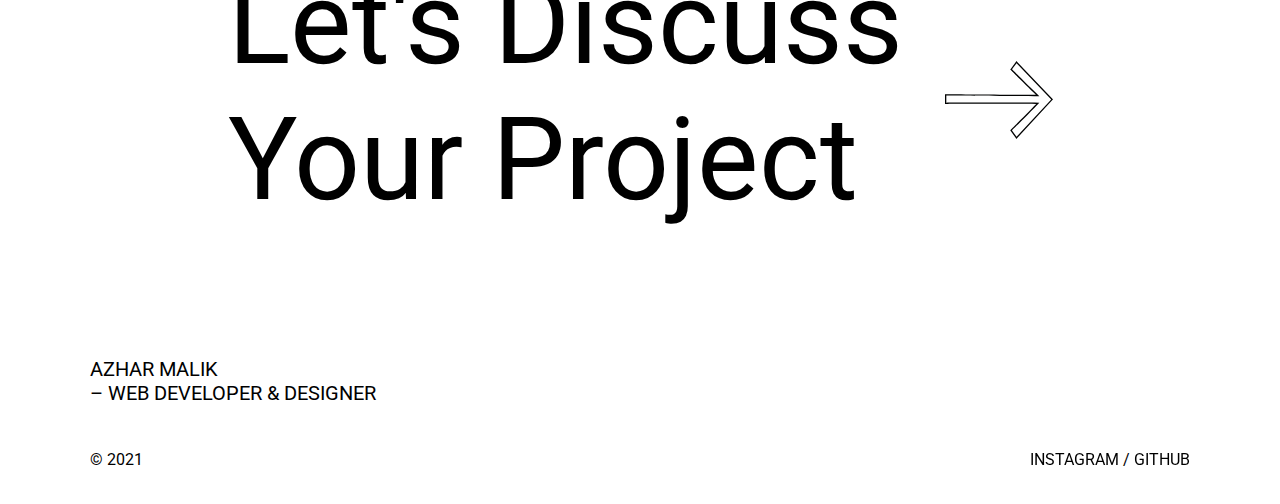
<file: projects.html>
<!DOCTYPE html>
<html lang="en">

<head>
    <meta charset="UTF-8">
    <meta name="viewport" content="width=device-width, initial-scale=1, maximum-scale=1">
    <link href="https://fonts.googleapis.com/css2?family=Roboto:wght@300;400;500&display=swap" rel="stylesheet">
    <title>Azhar Malik - Projects page</title>
    <link rel="stylesheet" href="css/slick.css">
    <link rel="stylesheet" href="css/style.css">
    <link rel="stylesheet" href="css/dark.css">
    <link rel="apple-touch-icon" sizes="180x180" href="img/favicons/apple-touch-icon.png">
    <link rel="icon" type="image/png" sizes="32x32" href="img/favicons/favicon-32x32.png">
    <link rel="icon" type="image/png" sizes="16x16" href="img/favicons/favicon-16x16.png">
    <link rel="icon" type="image/png" sizes="16x16" href="img/favicons/android-chrome-192x192.png">
    <link rel="icon" type="image/png" sizes="16x16" href="img/favicons/android-chrome-512x512.png">
    <link rel="icon" type="image/png" href="img/favicons/favicon-32x32.png" sizes="32x32">
    <link rel="icon" type="image/png" sizes="16x16" href="img/favicons/favicon.ico">
    <meta name="msapplication-TileColor" content="#000">
    <meta name="theme-color" content="#000">
</head>

<body class="projects-page">
    <div id="dot" class="dot"></div>
    <main class="main">
        <div class="menu-hum" id="menu-hum">
            <span></span>
            <span></span>
        </div>
        <div class="container" data-scroll>
            <div class="top-panel" id="top-panel">
                <div class="wrap">
                    <div class="wrap_flaot">
                        <a href="/" class="logo">
                            <img src="img/logo.svg" alt="" class="for-day-mode">
                            <img src="img/logo-white.svg" alt="" class="for-night-mode">
                        </a>
                    </div>
                </div>
            </div>
            <header class="header projects-header">
                <div class="wrap">
                    <div class="wrap_float">
                        <div class="header-title">Projects</div>
                        <div class="header-info">
                            <div class="count"><span id="js-count" class="span-count">10</span> cases’</div>
                            <div class="date">Updated: May 16</div>
                        </div>
                        <div class="scroll-word link change link-effect"><span class="change-span">Scroll</span></div>
                    </div>
                </div>
            </header>
            <!-- <p class="coming-soon">Coming Soon... <br> //Page Under Construction 🙆‍♂️</p> -->
            <div class="cases" id="cases">
                <div class="wrap">
                    <div class="wrap_float content">
                        <a href="case-2.html" class="case-item">
                            <h3 class="case-item-title link link-effect"><span>Ria Shah Label</span></h3>
                            <div class="case-item-image">
                                <div class="image-container case-img" style="background-image: url(./img//RSA.png);">
                                </div>
                            </div>
                            <div class="case-item-info content__item-title">
                                <div class="case-item-info-left">Website, Wordpress</div>
                                <div class="case-item-info-right">2021</div>
                            </div>
                        </a>
                        <!-- <a href="case.html" class="case-item">
                            <h3 class="case-item-title link link-effect"><span>Coronto</span></h3>
                            <div class="case-item-image">
                                <div class="image-container case-img" style="background-image: url(img/bg-1.jpg);">
                                </div>
                            </div>
                            <div class="case-item-info content__item-title">
                                <div class="case-item-info-left">Web design, animation</div>
                                <div class="case-item-info-right">2019</div>
                            </div>
                        </a>
                        <a href="case.html" class="case-item">
                            <h3 class="case-item-title link link-effect"><span>Dust</span></h3>
                            <div class="case-item-image">
                                <div class="image-container case-img" style="background-image: url(img/bg-1.jpg);">
                                </div>
                            </div>
                            <div class="case-item-info content__item-title">
                                <div class="case-item-info-left">Logo design, Branding</div>
                                <div class="case-item-info-right">2019</div>
                            </div>
                        </a>
                        <a href="case.html" class="case-item">
                            <h3 class="case-item-title link link-effect"><span>Strata</span></h3>
                            <div class="case-item-image">
                                <div class="image-container case-img" style="background-image: url(img/bg-1.jpg);">
                                </div>
                            </div>
                            <div class="case-item-info content__item-title">
                                <div class="case-item-info-left">Web design, animation</div>
                                <div class="case-item-info-right">2019</div>
                            </div>
                        </a>
                        <a href="case.html" class="case-item">
                            <h3 class="case-item-title link link-effect"><span>Maya Delia</span></h3>
                            <div class="case-item-image">
                                <div class="image-container case-img" style="background-image: url(img/bg-1.jpg);">
                                </div>
                            </div>
                            <div class="case-item-info content__item-title">
                                <div class="case-item-info-left">Web design, animation</div>
                                <div class="case-item-info-right">2019</div>
                            </div>
                        </a>
                        <a href="case.html" class="case-item">
                            <h3 class="case-item-title link link-effect"><span>Drawing</span></h3>
                            <div class="case-item-image">
                                <div class="image-container case-img" style="background-image: url(img/bg-1.jpg);">
                                </div>
                            </div>
                            <div class="case-item-info content__item-title">
                                <div class="case-item-info-left">Web design, animation</div>
                                <div class="case-item-info-right">2019</div>
                            </div>
                        </a> -->
                    </div>
                </div>
            </div>
            <div class="more-projects">
                <div class="wrap">
                    <div class="wrap_float">
                        <a class="cases-link" href="/#contact-section" data-text="All projects"><span>Let's Discuss <br> Your Project</span></a>
                    </div>
                </div>
            </div>
            <footer class="footer">
                <div class="wrap">
                    <div class="wrap_float">
                        <div class="footer-top">
                            Azhar Malik<br> – Web Developer & Designer
                        </div>
                        <div class="footer-bottom">
                            <div class="_left">© 2021</div>
                            <div class="_center"><a href="https://www.instagram.com/malik_258/" class="link link-effect"><span>Instagram</span></a> / <a href="github.com/its-azharmalik" class="link link-effect"><span>Github</span></a></div>
                            
                        </div>
                    </div>
                </div>
            </footer>
            
        </div>
        <div class="menu-wrap with-mode" id="js-menu">
            <div class="scroll">
                <div class="mode-link"><a href="#" class="link link-effect" id="js-change-version" data-day-text="Night mode" data-night-text="Day mode"><span>Night mode</span></a></div>
                <ul class="mob-ul">
                    <li><a href="/" class="link link-effect"><span>Home</span></a></li>
                    <li><a href="/projects" class="link link-effect"><span>Projects</span></a></li>
                    <li><a href="/journal" class="link link-effect"><span>Journal</span></a></li>
                    <li><a href="/about" class="link link-effect"><span>About</span></a></li>
                   
                </ul>
                <div class="menu-center" id="js-menu-center">
                    <p class="get-in-touch">get in touch</p>
                    <ul>
                        <li><a href="mailto:reach@azharmalik.me" class="link link-effect"><span>Mail - reach@azharmalik.me</span></a></li>
                        <li><a href="https://www.instagram.com/malik_258/" class="link link-effect"><span>Instagram</span></a></li>
                        <li><a href="https://github.com/its-azharmalik" class="link link-effect"><span>Github</span></a></li>
                        
                        <li><a href="tel:+918299781358" class="link link-effect"><span>+91 8299781358</span></a></li>
                        <li><a href="https://www.linkedin.com/in/its-azharmalik" class="link link-effect"><span>Linked In</span></a></li>

                    </ul>

                </div>
                <div class="menu-close" id="js-menu-close"></div>
            </div>
        </div>
    </main>
    
    <script src="js/jquery.min.js"></script>
    <script>
    var setNight = localStorage.getItem("night");
    
    var versionChangeLink = $(".mode-link a"),
        dayText = versionChangeLink.attr("data-day-text"),
        nightText = versionChangeLink.attr("data-night-text");

    if (setNight) {
        $("body").addClass("dark");
        versionChangeLink.children("span").text(nightText);
        versionChangeLink.attr("data-title", nightText);
    }
    </script>
    <script src="js/device.min.js"></script>
    <script src="js/slick.min.js"></script>
    <script src="js/scripts.js"></script>

</body>
</html>
</file>
<file: css/style.css>
/* Generated by less 2.5.1 */
/*------------------------------------------------------------------
[Table of contents]

1. Top panel
2. Main screen
3. Video section
4. Quote section
5. Cases block
6. more projects
7. Footer
8. "Case page" styles
9. "About page" styles
10. "404 page" styles
12. Blog
11. Media

-------------------------------------------------------------------*/
.Regular {
  font-family: 'Roboto', sans-serif;
  font-weight: 400;
}
.Medium {
  font-family: 'Roboto', sans-serif;
  font-weight: 500;
}
.Light {
  font-family: 'Roboto', sans-serif;
  font-weight: 300;
}
.pointer:hover {
  cursor: pointer;
}
.pointer:hover * {
  cursor: pointer;
}
*:hover {
  cursor: default;
}
/*=============================INPUTS=======================
============================================================*/
input::-webkit-input-placeholder {
  font-size: 1em;
  color: #838383;
}
input::-moz-placeholder {
  font-size: 1em;
  color: #838383;
}
input:-moz-placeholder {
  font-size: 1em;
  color: #838383;
}
input:-ms-input-placeholder {
  font-size: 1em;
  color: #838383;
}
textarea::-webkit-input-placeholder {
  font-size: 1em;
  color: #838383;
}
textarea::-moz-placeholder {
  font-size: 1em;
  color: #838383;
}
textarea:-moz-placeholder {
  font-size: 1em;
  color: #838383;
}
textarea:-ms-input-placeholder {
  font-size: 1em;
  color: #838383;
}
input:focus::-webkit-input-placeholder {
  color: transparent;
}
input:focus::-moz-placeholder {
  color: transparent;
}
input:focus:-moz-placeholder {
  color: transparent;
}
input:focus:-ms-input-placeholder {
  color: transparent;
}
textarea:focus::-webkit-input-placeholder {
  color: transparent;
}
textarea:focus::-moz-placeholder {
  color: transparent;
}
textarea:focus:-moz-placeholder {
  color: transparent;
}
textarea:focus:-ms-input-placeholder {
  color: transparent;
}
input::-webkit-input-placeholder {
  opacity: 1;
  transition: opacity 0.3s ease;
  -o-transition: opacity 0.3s ease;
  -moz-transition: opacity 0.3s ease;
  -webkit-transition: opacity 0.3s ease;
  -ms-transition: opacity 0.3s ease;
}
input::-moz-placeholder {
  opacity: 1;
  transition: opacity 0.3s ease;
  -o-transition: opacity 0.3s ease;
  -moz-transition: opacity 0.3s ease;
  -webkit-transition: opacity 0.3s ease;
  -ms-transition: opacity 0.3s ease;
}
input:-moz-placeholder {
  opacity: 1;
  transition: opacity 0.3s ease;
  -o-transition: opacity 0.3s ease;
  -moz-transition: opacity 0.3s ease;
  -webkit-transition: opacity 0.3s ease;
  -ms-transition: opacity 0.3s ease;
}
input:-ms-input-placeholder {
  opacity: 1;
  transition: opacity 0.3s ease;
  -o-transition: opacity 0.3s ease;
  -moz-transition: opacity 0.3s ease;
  -webkit-transition: opacity 0.3s ease;
  -ms-transition: opacity 0.3s ease;
}
input:focus::-webkit-input-placeholder {
  opacity: 0;
  transition: opacity 0.5s ease;
  -o-transition: opacity 0.5s ease;
  -moz-transition: opacity 0.5s ease;
  -webkit-transition: opacity 0.5s ease;
  -ms-transition: opacity 0.5s ease;
}
input:focus::-moz-placeholder {
  opacity: 0;
  transition: opacity 0.5s ease;
  -o-transition: opacity 0.5s ease;
  -moz-transition: opacity 0.5s ease;
  -webkit-transition: opacity 0.5s ease;
  -ms-transition: opacity 0.5s ease;
}
input:focus:-moz-placeholder {
  opacity: 0;
  transition: opacity 0.5s ease;
  -o-transition: opacity 0.5s ease;
  -moz-transition: opacity 0.5s ease;
  -webkit-transition: opacity 0.5s ease;
  -ms-transition: opacity 0.5s ease;
}
input:focus:-ms-input-placeholder {
  opacity: 0;
  transition: opacity 0.5s ease;
  -o-transition: opacity 0.5s ease;
  -moz-transition: opacity 0.5s ease;
  -webkit-transition: opacity 0.5s ease;
  -ms-transition: opacity 0.5s ease;
}
input {
  border-radius: 0;
}
input:focus {
  outline: 0;
}
input[type="text"],
input[type="email"],
input[type="tel"],
input[type="password"],
textarea {
  -webkit-appearance: none;
  -moz-appearance: none;
  appearance: none;
  box-shadow: none;
}
textarea:focus {
  outline: 0;
}
textarea:hover {
  cursor: text;
}
input[type=submit],
button {
  -webkit-appearance: none;
}
input[type=submit]:hover,
button:hover {
  cursor: pointer;
}
input:hover {
  cursor: text;
}
html {
  -webkit-font-smoothing: antialiased;
  -moz-osx-font-smoothing: grayscale;
  -webkit-text-size-adjust: 100%;
  -webkit-tap-highlight-color: rgba(0, 0, 0, 0);
  background: #fff;
}
html,
body {
  -webkit-overflow-scrolling: touch !important;
}
li,
a {
  -webkit-tap-highlight-color: rgba(0, 0, 0, 0);
}
div,
p,
ul,
ol,
li,
header,
footer,
section,
nav,
h1,
h2,
h3,
h4,
h5,
h6,
form,
article,
main,
adress {
  display: block;
  float: left;
  width: 100%;
  font-size: inherit;
  margin: 0;
  padding: 0;
  background: rgba(255, 255, 255, 0);
}
h1,
h2,
h3,
h4,
h5,
h6 {
  font-weight: normal;
}
a {
  text-decoration: none;
  color: inherit;
  -webkit-transition: all 0.3s ease-out;
  -moz-transition: all 0.3s ease-out;
  -o-transition: all 0.3s ease-out;
  -ms-transition: all 0.3s ease-out;
  transition: all 0.3s ease-out;
}
a:focus {
  outline: 0;
}
a:active {
  outline: 0;
}
@-webkit-keyframes crawling-line {
  0% {
    -webkit-transform: translateZ(0);
    transform: translateZ(0);
  }
  to {
    -webkit-transform: translate3d(-100vw, 0, 0);
    transform: translate3d(-100vw, 0, 0);
  }
}
@keyframes crawling-line {
  0% {
    -webkit-transform: translateZ(0);
    transform: translateZ(0);
  }
  to {
    -webkit-transform: translate3d(-100vw, 0, 0);
    transform: translate3d(-100vw, 0, 0);
  }
}
@keyframes change {
  0% {
    transform: translateY(110%);
    opacity: 0;
  }
  100% {
    transform: translateY(0);
    opacity: 1;
  }
}
@keyframes change-span {
  0% {
    transform: translateY(0);
    opacity: 1;
  }
  100% {
    transform: translateY(-100%);
    opacity: 0;
  }
}
* {
  box-sizing: border-box;
  -webkit-font-smoothing: antialiased;
  -moz-osx-font-smoothing: grayscale;
}
@keyframes pulse {
  0% {
    transform: translate(-50%, -50%) scale(0.5);
    opacity: 1;
  }
  100% {
    transform: translate(-50%, -50%) scale(1);
    opacity: 0;
  }
}
@keyframes award {
  0% {
    top: 0;
    opacity: 0;
  }
  100% {
    top: 50%;
    opacity: 1;
  }
}
.glitch {
  position: relative;
}
@keyframes noise-anim {
  0% {
    clip: rect(20px, 9999px, 54px, 0);
  }
  5% {
    clip: rect(54px, 9999px, 28px, 0);
  }
  10% {
    clip: rect(28px, 9999px, 40px, 0);
  }
  15% {
    clip: rect(60px, 9999px, 100px, 0);
  }
  20% {
    clip: rect(14px, 9999px, 23px, 0);
  }
  25% {
    clip: rect(97px, 9999px, 96px, 0);
  }
  30% {
    clip: rect(2px, 9999px, 21px, 0);
  }
  35% {
    clip: rect(50px, 9999px, 31px, 0);
  }
  40% {
    clip: rect(39px, 9999px, 63px, 0);
  }
  45% {
    clip: rect(5px, 9999px, 29px, 0);
  }
  50% {
    clip: rect(4px, 9999px, 34px, 0);
  }
  55% {
    clip: rect(47px, 9999px, 64px, 0);
  }
  60% {
    clip: rect(74px, 9999px, 78px, 0);
  }
  65% {
    clip: rect(83px, 9999px, 18px, 0);
  }
  70% {
    clip: rect(100px, 9999px, 32px, 0);
  }
  75% {
    clip: rect(83px, 9999px, 14px, 0);
  }
  80% {
    clip: rect(56px, 9999px, 68px, 0);
  }
  85% {
    clip: rect(86px, 9999px, 51px, 0);
  }
  90% {
    clip: rect(60px, 9999px, 52px, 0);
  }
  95% {
    clip: rect(98px, 9999px, 73px, 0);
  }
  100% {
    clip: rect(65px, 9999px, 46px, 0);
  }
}
.glitch:after {
  content: attr(data-text);
  position: absolute;
  left: 21vw;
  margin-left: 2px;
  text-shadow: -1px 0 red;
  overflow: hidden;
  clip: rect(0, 900px, 0, 0);
  animation: noise-anim 2s infinite linear alternate-reverse;
  font-size: inherit;
}
@keyframes noise-anim-2 {
  0% {
    clip: rect(22px, 9999px, 44px, 0);
  }
  5% {
    clip: rect(92px, 9999px, 57px, 0);
  }
  10% {
    clip: rect(47px, 9999px, 96px, 0);
  }
  15% {
    clip: rect(74px, 9999px, 18px, 0);
  }
  20% {
    clip: rect(69px, 9999px, 43px, 0);
  }
  25% {
    clip: rect(89px, 9999px, 88px, 0);
  }
  30% {
    clip: rect(6px, 9999px, 8px, 0);
  }
  35% {
    clip: rect(24px, 9999px, 74px, 0);
  }
  40% {
    clip: rect(46px, 9999px, 71px, 0);
  }
  45% {
    clip: rect(87px, 9999px, 87px, 0);
  }
  50% {
    clip: rect(94px, 9999px, 6px, 0);
  }
  55% {
    clip: rect(4px, 9999px, 94px, 0);
  }
  60% {
    clip: rect(61px, 9999px, 4px, 0);
  }
  65% {
    clip: rect(16px, 9999px, 74px, 0);
  }
  70% {
    clip: rect(15px, 9999px, 47px, 0);
  }
  75% {
    clip: rect(93px, 9999px, 13px, 0);
  }
  80% {
    clip: rect(66px, 9999px, 99px, 0);
  }
  85% {
    clip: rect(97px, 9999px, 79px, 0);
  }
  90% {
    clip: rect(14px, 9999px, 64px, 0);
  }
  95% {
    clip: rect(33px, 9999px, 15px, 0);
  }
  100% {
    clip: rect(75px, 9999px, 77px, 0);
  }
}
.glitch:before {
  content: attr(data-text);
  position: absolute;
  left: 21vw;
  margin-left: -2px;
  text-shadow: 1px 0 blue;
  top: 0;
  overflow: hidden;
  clip: rect(0, 900px, 0, 0);
  animation: noise-anim-2 3s infinite linear alternate-reverse;
  font-size: inherit;
}
button {
  display: block;
  float: left;
  border: 0;
  padding: 0;
  -webkit-transition: all 0.3s ease-out;
  -moz-transition: all 0.3s ease-out;
  -o-transition: all 0.3s ease-out;
  -ms-transition: all 0.3s ease-out;
  transition: all 0.3s ease-out;
}
button:focus {
  outline: 0;
}
button:active {
  outline: 0;
}
button:hover {
  -webkit-transition: all 0.3s ease-out;
  -moz-transition: all 0.3s ease-out;
  -o-transition: all 0.3s ease-out;
  -ms-transition: all 0.3s ease-out;
  transition: all 0.3s ease-out;
}
a:hover,
button:hover {
  cursor: pointer;
}
a:hover *,
button:hover * {
  cursor: pointer;
}
.wrap {
  width: 100%;
  max-width: 1780px;
  float: none;
  margin: 0 auto;
}
body {
  margin: 0;
  padding: 0;
  font-family: 'Roboto', sans-serif;
  font-weight: 400;
  color: #000;
}
main {
  background: #fff;
}
body {
  color: #000;
}
body.pop-up-open {
  position: fixed;
  left: 0;
  right: 0;
}
body.locked {
  overflow: hidden;
}
.menu-hum {
  width: 40px;
  height: 40px;
  position: absolute;
  top: 52px;
  right: 50%;
  margin-right: -750px;
  z-index: 5;
  mix-blend-mode: difference;
  padding: 13px 0;
}
.menu-hum:hover {
  cursor: pointer;
}
.menu-hum:hover * {
  cursor: pointer;
}
.menu-hum.fixed {
  position: fixed;
}
.menu-hum span {
  background: #fff;
  display: block;
  float: left;
  margin-bottom: 10px;
  width: 100%;
  height: 2px;
  border-radius: 1px;
}
.menu-hum span:last-child {
  margin-bottom: 0;
}
* {
  box-sizing: border-box;
}
/*------------------------------------------------------------------
1. Top panel
-------------------------------------------------------------------*/
.top-panel {
  position: absolute;
  padding: 64px 0;
  z-index: 3;
}
.top-panel .logo {
  width: 142px;
  float: left;
  display: block;
}
.top-panel .logo .for-day-mode {
  display: block;
}
.top-panel .logo .for-night-mode {
  display: none;
}
.top-panel .logo img {
  width: 100%;
  display: block;
  float: left;
}
.mobile-menu {
  width: 40px;
  display: none;
  flex-direction: column;
  justify-content: space-between;
  height: 12px;
  float: right;
  position: fixed;
  top: 35px;
}
.mobile-menu span {
  display: block;
  float: left;
  height: 2px;
  background: #000;
}
.menu {
  width: 930px;
  float: right;
}
.menu ul {
  width: 100%;
  display: flex;
  justify-content: space-between;
}
.menu ul li {
  width: auto;
  clear: both;
}
.menu ul li a {
  font-size: 16px;
  font-family: 'Roboto', sans-serif;
  font-weight: 500;
  display: block;
  float: left;
  text-transform: uppercase;
  width: auto;
}
.link {
  position: relative;
  overflow: hidden;
  display: block;
}
.link span {
  display: inline-block;
  transition: transform 1.05s cubic-bezier(0.3, 0.86, 0.36, 0.95), -webkit-transform 1.05s cubic-bezier(0.3, 0.86, 0.36, 0.95);
  will-change: transform;
}
.link:before {
  content: attr(data-title);
  height: 100%;
  color: #838383;
  position: absolute;
  width: 100%;
  top: 0;
  left: 0;
  transform: translateY(110%);
  transition: transform 1.05s cubic-bezier(0.3, 0.86, 0.36, 0.95), -webkit-transform 1.05s cubic-bezier(0.3, 0.86, 0.36, 0.95);
}
.link:hover span {
  transform: translateY(-125%);
}
.link:hover:before {
  transform: translateY(0);
}
/*------------------------------------------------------------------
2. Main screen
-------------------------------------------------------------------*/
.main-screen .wrap_float {
  height: 90vh;
  display: flex;
  align-items: center;
  justify-content: center;
  position: relative;
  padding-top: 60px;
  min-height: 874px;
}
.main-title {
  font-size: 82px;
  width: auto;
  position: relative;
}
.main-title .title-with-img {
  position: relative;
  z-index: 1;
  transition: color .2s linear;
}
.main-title .title-with-img .selected {
  transition: color .2s linear;
  display: inline-block;
}
.main-title .title-with-img .selected:hover {
  color: #000;
}
.main-title .hover-img {
  position: absolute;
  top: 0;
  left: 0;
  max-width: 400px;
  transition: all .2s linear;
  -moz-transition: all .2s linear;
  -webkit-transition: all .2s linear;
  opacity: 0;
  will-change: transform;
}
.main-title .hover-img.visible {
  opacity: 1;
}
.main-title span {
  position: relative;
  z-index: 1;
}
.main-title.hovered .title-with-img {
  color: #BCBCBC;
  transition: color .2s linear;
}
.scroll-word {
  font-size: 19px;
  color: #838383;
  font-style: italic;
  position: absolute;
  width: auto;
  top: 100%;
  left: 0;
  padding-right: 4px;
}
.image-cover {
  display: block;
  object-fit: cover;
  width: 100%;
  height: 100%;
  object-position: center center;
}
/*------------------------------------------------------------------
3. Video section
-------------------------------------------------------------------*/
.video-section .video-block {
  width: 86%;
  position: relative;
  float: right;
}
.video-section .video {
  padding-bottom: 56.25%;
  height: 0;
  position: relative;
  background: #000;
}
.video-section .video video {
  position: absolute;
  top: 0;
  left: 0;
  width: 100%;
  height: 100%;
  border: 0;
  object-fit: cover;
}
.video-section .play-btn {
  background: none;
  border: 2px solid #fff;
  width: 156px;
  height: 156px;
  border-radius: 50%;
  position: absolute;
  content: '';
  top: 50%;
  left: 50%;
  margin-top: -78px;
  margin-left: -78px;
  transition: all .2s linear;
  opacity: 1;
  z-index: 4;
  mix-blend-mode: difference;
}
.video-section .play-btn:hover {
  cursor: pointer;
}
.video-section .play-btn:hover * {
  cursor: pointer;
}
.video-section .play-btn:before {
  width: 24px;
  height: 26px;
  background: url(../img/play-btn.svg) center center no-repeat;
  background-size: contain;
  position: absolute;
  content: '';
  top: 50%;
  left: 50%;
  margin-left: -12px;
  margin-top: -13px;
}
.video-section .play-btn:after {
  width: 24px;
  height: 26px;
  background: url(../img/play-btn-hover.svg) center center no-repeat;
  background-size: contain;
  position: absolute;
  content: '';
  top: 50%;
  left: 50%;
  margin-left: -12px;
  margin-top: -13px;
  opacity: 0;
  transition: all .2s linear;
}
.video-section .play-btn:hover {
  border-width: 78px;
}
.video-section .play-btn:hover:after {
  opacity: 1;
}
.video-section.case-video {
  margin-bottom: 80px;
}
.video-section.case-video .video-block {
  float: left;
}
/*------------------------------------------------------------------
4. Quote section
-------------------------------------------------------------------*/
.quotes-section {
  overflow: hidden;
  padding: 290px 0;
}
.quotes-section .wrap {
  max-width: 100%;
}
.quotes-section .quote-row {
  font-size: 175px;
  color: #fff;
  -webkit-text-stroke: 1px black;
  white-space: nowrap;
  line-height: 1.1;
  width: auto;
  text-transform: uppercase;
}
.quotes-section .quote-row:nth-child(even) {
  margin-right: -60vw;
}
.quotes-section.animation .quote-row {
  animation: crawling-line 20s linear infinite;
}
.quotes-section.animation .quote-row:nth-child(even) {
  animation: crawling-line 20s linear infinite reverse;
}
/*------------------------------------------------------------------
5. Cases block
-------------------------------------------------------------------*/
.cases .case-item {
  clear: both;
  display: block;
  float: left;
  transition: none;
}
.cases .case-item-title {
  font-size: 29px;
  font-family: 'Roboto', sans-serif;
  font-weight: 500;
  margin-bottom: 28px;
  will-change: transform;
}
.cases .case-item-title:hover span {
  transform: none;
}
.cases .case-item-title:hover:before {
  transform: translateY(110%);
}
.cases .case-item-image {
  position: relative;
  overflow: hidden;
  background: #000;
  will-change: transform;
  --imgwidth: 100%;
  width: var(--imgwidth);
}
.cases .case-item-image .image-container {
  height: inherit;
  overflow: hidden;
  background-position: center center;
  background-repeat: no-repeat;
  background-size: cover;
  opacity: .7;
  will-change: transform;
  --overflow: 40px;
  position: absolute;
  top: 0;
  left: 0;
  width: 100%;
  height: 100%;
  transition: opacity .2s linear;
}
.cases .case-item-info {
  font-size: 19px;
  padding: 18px 0;
  min-height: 94px;
  color: #838383;
  display: flex;
  justify-content: space-between;
  align-items: center;
  position: relative;
  overflow: hidden;
}
.cases .case-item-info:before {
  height: 1px;
  width: 100%;
  right: -100%;
  bottom: 0;
  content: '';
  background: #707070;
  position: absolute;
}
.cases .case-item-info.animated:before {
  right: 0;
  transition: all 1s ease-out;
  transition-delay: .5s;
}
.cases .case-item-info.animated .case-item-info-right {
  opacity: 1;
  transition: all 0.5s ease-out;
  transition-delay: .8s;
}
.cases .case-item-info.animated .case-item-info-left {
  opacity: 1;
  transition: all 0.5s ease-out;
  transition-delay: 1s;
}
.cases .case-item-info .case-item-info-left {
  width: 70%;
  text-align: left;
  opacity: 0;
}
.cases .case-item-info .case-item-info-right {
  width: 25%;
  text-align: right;
  opacity: 0;
  white-space: nowrap;
}
.cases .case-item:hover:hover {
  cursor: pointer;
}
.cases .case-item:hover:hover * {
  cursor: pointer;
}
.cases .case-item:hover .case-item-title span {
  transform: translateY(-125%);
}
.cases .case-item:hover .case-item-title:before {
  transform: translateY(0);
  color: #838383;
}
.cases .case-item:hover .case-item-image .image-container {
  opacity: 1;
}
.cases .case-item:nth-child(6n+1) {
  width: 1150px;
  float: right;
  margin-bottom: 72px;
}
.cases .case-item:nth-child(6n+1) .case-item-image {
  height: 827px;
}
.cases .case-item:nth-child(6n+2) {
  width: 585px;
  margin-bottom: 72px;
}
.cases .case-item:nth-child(6n+2) .case-item-image {
  height: 800px;
}
.cases .case-item:nth-child(6n+3) {
  width: 585px;
  margin-bottom: 72px;
  margin-top: -552px;
  float: right;
}
.cases .case-item:nth-child(6n+3) .case-item-image {
  height: 800px;
}
.cases .case-item:nth-child(6n+4) {
  width: 1150px;
  margin-bottom: 72px;
}
.cases .case-item:nth-child(6n+4) .case-item-image {
  height: 827px;
}
.cases .case-item:nth-child(6n+5) {
  width: 585px;
  margin-bottom: 72px;
  float: right;
}
.cases .case-item:nth-child(6n+5) .case-item-image {
  height: 827px;
}
.cases .case-item:nth-child(6n+6) {
  width: 585px;
  margin-bottom: 72px;
  margin-top: -552px;
}
.cases .case-item:nth-child(6n+6) .case-item-image {
  height: 827px;
}
.cases .case-item:last-child {
  margin-bottom: 0;
}
/*------------------------------------------------------------------
6. more projects
-------------------------------------------------------------------*/
.more-projects {
  padding: 200px 0;
}
.more-projects .wrap_float {
  display: flex;
  justify-content: center;
}
.more-projects .cases-link {
  font-size: 170px;
  position: relative;
  width: auto;
  transition: transform 0.4s;
  padding-right: 200px;
}
.more-projects .cases-link span {
  transition: all 0.4s;
}
.more-projects .cases-link:hover {
  font-style: italic;
  transform: translate3d(3rem, 0, 0);
  padding-left: 90px;
}
.more-projects .cases-link:hover:hover {
  cursor: pointer;
}
.more-projects .cases-link:hover:hover * {
  cursor: pointer;
}
.more-projects .cases-link:hover:before {
  right: -30px;
}
.more-projects .cases-link:hover span {
  color: #fff;
  -webkit-text-stroke: 2px black;
}
.more-projects .cases-link:before {
  width: 160px;
  height: 112px;
  background: url(../img/arrow-border.svg) center center no-repeat;
  background-size: contain;
  position: absolute;
  content: '';
  right: 0;
  top: 50%;
  margin-top: -46px;
  transition: all 0.4s;
}
.mode-link {
  margin-bottom: 40px;
}
.mode-link a {
  text-transform: uppercase;
  font-size: 20px;
  font-family: 'Roboto', sans-serif;
  font-weight: 500;
  width: auto;
  float: right;
}
/*------------------------------------------------------------------
7. Footer
-------------------------------------------------------------------*/
.footer {
  font-family: 'Roboto', sans-serif;
  font-weight: 400;
  text-transform: uppercase;
}
.footer .footer-top {
  font-size: 20px;
  font-family: 'Roboto', sans-serif;
  font-weight: 400;
  text-transform: uppercase;
  margin-bottom: 10px;
}
.footer .footer-bottom {
  display: flex;
  justify-content: space-between;
  align-items: center;
  padding: 35px 0;
}
.footer .footer-bottom > * {
  width: auto;
}
.footer .footer-bottom ._left {
  max-width: 300px;
}
.footer .footer-bottom ._center a {
  display: inline-block;
  vertical-align: top;
}
.change:before {
  animation-name: change;
  -webkit-animation-name: change;
  animation-duration: 1.5s;
  -webkit-animation-duration: 1.5s;
  animation-iteration-count: infinite;
  -webkit-animation-iteration-count: infinite;
}
.change-span {
  animation-name: change-span;
  -webkit-animation-name: change-span;
  animation-duration: 1.5s;
  -webkit-animation-duration: 1.5s;
  animation-iteration-count: infinite;
  -webkit-animation-iteration-count: infinite;
}
.menu-wrap {
  width: 1000px;
  position: fixed;
  top: 0;
  right: -100%;
  height: 100%;
  z-index: 5;
  overflow: auto;
  background: #fff;
  text-align: right;
  transition: 0.8s cubic-bezier(0.19, 1, 0.22, 1);
}
.menu-wrap.opened {
  right: 0;
}
.menu-wrap .scroll {
  padding-top: 90px;
  padding-bottom: 90px;
  padding-right: 318px;
  min-height: 100%;
  display: flex;
  flex-direction: column;
  justify-content: center;
  position: relative;
  z-index: 1;
}
.menu-wrap .get-in-touch {
  font-size: 16px;
  font-family: 'Roboto', sans-serif;
  font-weight: 500;
  color: #838383;
  text-transform: uppercase;
  margin-bottom: 40px;
}
.menu-wrap .mob-ul {
  margin-bottom: 30px;
  display: block;
}
.menu-wrap .mob-ul li {
  margin-bottom: 23px;
}
.menu-wrap .mob-ul li a {
  font-size: 42px;
  display: block;
  float: right;
  text-transform: uppercase;
  font-family: 'Roboto', sans-serif;
  font-weight: 500;
}
.menu-wrap .mob-ul li a:before {
  font-size: 42px;
}
.menu-wrap .mob-ul li:last-child {
  margin-bottom: 0;
}
.menu-wrap .menu-top {
  color: #838383;
  text-transform: uppercase;
  font-family: 'Roboto', sans-serif;
  font-weight: 400;
}
.menu-wrap .menu-center {
  margin-top: 50px;
}
.menu-wrap .menu-bottom {
  text-transform: uppercase;
  font-family: 'Roboto', sans-serif;
  font-weight: 400;
}
.menu-wrap ul li {
  margin-bottom: 18px;
}
.menu-wrap ul li a {
  font-size: 30px;
  font-family: 'Roboto', sans-serif;
  font-weight: 400;
  display: block;
  width: auto;
  float: right;
}
.menu-wrap ul li a:hover {
  color: #838383;
}
.menu-wrap ul li a:before {
  font-weight: 500;
  font-size: 30px;
  color: #838383;
}
.menu-wrap .menu-close {
  width: 32px;
  height: 22px;
  background: url(../img/back.svg) center center no-repeat;
  background-size: contain;
  position: absolute;
  content: '';
  top: 60px;
  left: 100px;
}
.menu-wrap .menu-close:hover {
  cursor: pointer;
}
.menu-wrap .menu-close:hover * {
  cursor: pointer;
}
.menu-wrap .lang-link {
  margin-top: 34px;
  display: block;
  float: right;
  font-size: 20px;
}
.lang-link {
  color: #838383;
  font-size: 16px;
  text-transform: uppercase;
  font-family: 'Roboto', sans-serif;
  font-weight: 500;
}
.lang-link:hover {
  color: #000;
}
.dot {
  width: 40px;
  height: 40px;
  position: fixed;
  margin-top: -20px;
  margin-left: -20px;
  background: #fff;
  border-radius: 50%;
  pointer-events: none;
  z-index: 444;
  mix-blend-mode: difference;
  transition: all .2s linear;
}
.mobile .main-title .hover-img,
.tablet .main-title .hover-img {
  display: none;
}
.mobile .dot,
.tablet .dot {
  display: none !important;
}
.mobile .cases .case-item-image .image-container,
.tablet .cases .case-item-image .image-container {
  opacity: 1;
}
.mobile .link:before,
.tablet .link:before {
  display: none;
}
.mobile .link:hover span,
.tablet .link:hover span {
  transform: none;
}
.mobile .menu-wrap ul li a:hover,
.tablet .menu-wrap ul li a:hover {
  color: #000;
}
.mobile .video-section .play-btn:hover,
.tablet .video-section .play-btn:hover {
  border-width: 2px;
}
.mobile .video-section .play-btn:hover:after,
.tablet .video-section .play-btn:hover:after {
  opacity: 0;
}
.mobile .js-effect,
.tablet .js-effect {
  opacity: 1;
  transform: none;
}
.mobile .arrows .arrow:hover,
.tablet .arrows .arrow:hover {
  transform: none;
}
.mobile .arrows .arrow.next:before,
.tablet .arrows .arrow.next:before {
  left: 20%;
}
.mobile .arrows .arrow.prev:before,
.tablet .arrows .arrow.prev:before {
  left: 80%;
}
.mobile .cases .case-item:hover .case-item-title span,
.tablet .cases .case-item:hover .case-item-title span {
  transform: none;
}
.mobile .arrows .arrow.next,
.tablet .arrows .arrow.next {
  overflow: hidden;
}
.mobile .pag-ul li a:hover,
.tablet .pag-ul li a:hover {
  color: #838383;
}
/*------------------------------------------------------------------
8. Case page styles
-------------------------------------------------------------------*/
.header .wrap_float {
  position: relative;
  min-height: 600px;
  display: flex;
  flex-direction: column;
  justify-content: center;
  height: 90vh;
}
.header .header-title {
  font-size: 146px;
  padding-left: 21vw;
}
.header .header-info {
  display: flex;
  justify-content: space-between;
  font-size: 20px;
  font-style: italic;
  margin-top: 52px;
  font-family: 'Roboto', sans-serif;
  font-weight: 400;
}
.header .header-info > * {
  width: auto;
}
.header .header-info .date {
  color: #838383;
  width: 20%;
}
.header .header-info .count .span-count {
  width: 38px;
  display: inline-block;
  text-align: right;
}
.header .awards {
  position: relative;
  padding-left: 40px;
}
.header .awards:before {
  width: 24px;
  height: 30px;
  background: url(../img/award.svg) center left no-repeat;
  background-size: contain;
  position: absolute;
  content: '';
  left: 0;
  top: 50%;
  margin-top: -15px;
  opacity: 0;
  animation-name: award;
  -webkit-animation-name: award;
  animation-duration: 1s;
  -webkit-animation-duration: 1s;
  animation-delay: 1s;
  -webkit-animation-delay: 1s;
  animation-fill-mode: forwards;
}
.case-tags {
  display: flex;
  flex-direction: column;
  color: #838383;
  line-height: 1.5;
}
.case-header .header-info {
  font-style: normal;
}
.case-header .case-tags {
  width: 30%;
}
.case-header .date {
  width: 20%;
}
.case-header .case-descr {
  width: 50%;
}
.case-header .awards {
  font-size: 19px;
  font-family: 'Roboto', sans-serif;
  font-weight: 400;
  position: absolute;
  bottom: 40px;
  right: 0;
  width: 20%;
}
.case-header .scroll-word {
  top: auto;
  bottom: 40px;
}
.about-header .date {
  width: 20%;
  text-align: left;
}
.about-header .awards {
  align-self: flex-start;
}
.about-header .case-tags,
.about-header .date {
  font-style: normal;
}
.single-quote {
  padding: 130px 0;
}
.wp-content {
  font-size: 34px;
  line-height: 1.5;
  display: flex;
  flex-direction: column;
  font-family: 'Roboto', sans-serif;
  font-weight: 400;
}
.wp-content p {
  max-width: 1420px;
  margin: 150px 0;
}
.wp-content .small-grey {
  color: #838383;
  font-size: 19px;
}
.wp-content img,
.wp-content picture {
  max-width: 100%;
  width: auto;
  align-self: flex-start;
  display: block;
}
.wp-content img.fullscreen,
.wp-content picture.fullscreen {
  width: 100%;
}
.wp-content img.width50p,
.wp-content picture.width50p {
  width: 50%;
}
.wp-content picture {
  width: 100%;
}
.wp-content h2 {
  font-size: 47px;
}
.wp-content h3 {
  font-size: 34px;
}
.wp-content h4 {
  font-size: 30px;
}
.wp-content h5 {
  font-size: 28px;
}
.wp-content h5 {
  font-size: 26px;
}
.wp-content ul,
.wp-content ol {
  padding-left: 21px;
  margin: 20px 0;
}
.wp-content ul li,
.wp-content ol li {
  display: list-item;
  font-size: 20px;
  font-family: 'Roboto', sans-serif;
  font-weight: 400;
  line-height: 2;
}
.wp-content h1,
.wp-content h2,
.wp-content h3,
.wp-content h4,
.wp-content h5,
.wp-content h6 {
  margin: 40px 0 20px;
}
.img-title {
  color: #838383;
  font-size: 24px;
  margin-bottom: 15px;
}
.video-iframe {
  padding-bottom: 56.25%;
  height: 0;
  position: relative;
  overflow: hidden;
}
.video-iframe:before {
  content: '';
  position: absolute;
  top: 0;
  left: 0;
  right: 0;
  bottom: 0;
  z-index: 4;
}
.video-iframe iframe {
  position: absolute;
  top: 0;
  left: 0;
  width: 100%;
  height: 101%;
  border: 0;
}
.case-slider {
  margin-bottom: 6vw;
}
.case-slider .wrap_float {
  position: relative;
  background: #000;
  padding: 140px 0;
}
.case-slider .arrows .arrow.prev {
  left: 32px;
}
.case-slider .arrows .arrow.next {
  right: 32px;
}
.case-slider .arrows .arrow {
  background: #fff;
}
.case-slider .arrows .arrow:before {
  background-image: url(../img/btn-arrow-black.svg);
}
.case-slider .arrow.slick-disabled {
  pointer-events: none;
  opacity: .4;
}
.case-slider .slider {
  height: 800px;
  overflow: hidden;
}
.case-slider .slider .slide {
  max-height: 800px;
  display: flex;
  align-items: center;
  justify-content: center;
}
.case-slider .slider .slide img {
  max-height: 800px;
  max-width: 100%;
  width: auto;
}
.case-slider .slider .slide.current {
  opacity: 1 !important;
  transform: none;
}
.case-slider .slider .slide.prev {
  opacity: 0 !important;
}
.case-slider .slider .slide.next {
  opacity: 0 !important;
}
.case-slider .slider .slide .video-iframe {
  padding-bottom: 0;
  width: 1420px;
  height: 800px;
  position: relative;
}
.case-slider .slider .slide .video-iframe iframe {
  position: absolute;
  top: 0;
  left: 0;
  width: 100%;
  height: 100%;
  border: 0;
}
.case-slider .slider.to-right .slide.prev {
  transform: translateX(50px);
  transition: all .4s linear !important;
}
.case-slider .slider.to-right .slide.next {
  transform: translateX(-50px);
}
.case-slider .slider.to-right .slide.current {
  transition: all .4s linear !important;
}
.case-slider .slider.to-left .slide {
  transition: none !important;
}
.case-slider .slider.to-left .slide.prev {
  transform: translateX(50px);
}
.case-slider .slider.to-left .slide.next {
  transform: translateX(-50px);
  transition: all .4s linear !important;
}
.case-slider .slider.to-left .slide.current {
  transition: all .4s linear !important;
}
.arrows .arrow {
  width: 74px;
  height: 74px;
  border-radius: 50%;
  background: #000;
  position: absolute;
  top: 50%;
  margin-top: -37px;
  transition: all .2s linear;
  z-index: 2;
}
.arrows .arrow:hover {
  cursor: pointer;
}
.arrows .arrow:hover * {
  cursor: pointer;
}
.arrows .arrow:before {
  width: 32px;
  height: 22px;
  background: url(../img/btn-arrow.svg) center center no-repeat;
  background-size: contain;
  position: absolute;
  content: '';
  top: 50%;
  left: 50%;
  margin-top: -11px;
  margin-left: -16px;
  transition: all .2s linear;
}
.arrows .arrow:hover {
  transform: scale(0.8);
}
.arrows .arrow.prev {
  left: 0;
}
.arrows .arrow.prev:before {
  transform: rotate(180deg);
}
.arrows .arrow.prev:hover:before {
  left: 80%;
}
.arrows .arrow.next {
  right: 0;
}
.arrows .arrow.next:hover:before {
  left: 20%;
}
.js-effect {
  opacity: 0;
  transform: translateY(100px);
}
.js-effect.loaded {
  opacity: 1;
  transform: none;
  transition: transform .5s linear, opacity .5s linear;
}
.projects-footer {
  color: #838383;
  font-size: 24px;
  line-height: 1.5;
  margin-top: 50px;
  margin-bottom: 100px;
  font-family: 'Roboto', sans-serif;
  font-weight: 400;
}
.case-authors .col {
  width: 25%;
  padding-right: 50px;
  margin-bottom: 40px;
}
.case-authors .col ._title {
  color: #838383;
  font-size: 20px;
  margin-bottom: 12px;
  font-family: 'Roboto', sans-serif;
  font-weight: 400;
}
.case-authors .col .name {
  font-size: 25px;
  width: auto;
  clear: both;
  display: block;
  float: left;
  position: relative;
  font-family: 'Roboto', sans-serif;
  font-weight: 400;
}
.case-authors .col .name:hover {
  cursor: pointer;
}
.case-authors .col .name:hover * {
  cursor: pointer;
}
.case-authors .col .name:hover:before {
  opacity: 0;
}
.case-authors .col .name:before {
  background: #000;
  position: absolute;
  content: '';
  bottom: 3px;
  left: 0;
  width: 100%;
  height: 1px;
  transition: all .2s linear;
}
.other-projects {
  height: 515px;
  overflow: hidden;
  margin-top: 160px;
}
.other-projects .wrap {
  max-width: 100%;
}
.other-projects .wrap_float {
  position: relative;
  padding: 150px 0;
  height: 515px;
}
.other-projects .items {
  white-space: nowrap;
}
.other-projects .items.hover .item {
  color: #BCBCBC;
}
.other-projects .items.hover .item:hover {
  color: #000;
}
.other-projects .item {
  width: auto;
  display: inline-block;
  float: none;
  margin-right: 200px;
  padding-top: 44px;
  line-height: 165px;
  position: relative;
  transition: all .2s linear;
}
.other-projects .item:hover {
  cursor: pointer;
}
.other-projects .item:hover * {
  cursor: pointer;
}
.other-projects .item .hover-img {
  position: absolute;
  will-change: transform;
  left: 0;
  top: 0;
}
.other-projects .item .hover-img.visible {
  opacity: 1;
}
.other-projects .item:hover {
  color: #000;
}
.other-projects .slick-list {
  overflow: visible;
}
.other-projects ._title {
  font-size: 202px;
}
.other-projects .arrows .arrow {
  background: #fff;
  margin-top: 0;
  top: 0;
}
.other-projects .arrows .arrow.prev {
  left: 50%;
  margin-left: -890px;
}
.other-projects .arrows .arrow.next {
  right: 50%;
  margin-right: -890px;
}
.other-projects .arrows .arrow:before {
  background-image: url(../img/btn-arrow-black.svg);
}
.next-project .wrap_float {
  flex-direction: column;
}
.next-project ._title {
  font-size: 22px;
  color: #838383;
  font-family: 'Roboto', sans-serif;
  font-weight: 400;
  margin-bottom: 80px;
}
.next-project .cases-link {
  align-self: center;
  display: block;
}
/*------------------------------------------------------------------
9. About page styles
-------------------------------------------------------------------*/
.about-section .wp-content p {
  margin: 15px 0;
}
.about-section .wp-content img {
  margin-bottom: 70px;
}
.about-section .wp-content *:first-child {
  margin-top: 0;
}
.right-column .wrap_float {
  max-width: 1148px;
  float: right;
}
.author-quote {
  font-size: 117px;
  padding: 180px 0;
  line-height: 1.1;
}
.author-quote .wrap_float {
  max-width: 1280px;
}
.author-quote span {
  display: block;
  width: auto;
  float: left;
  clear: both;
}
.author-quote span:nth-child(even) {
  float: right;
}
.block_title {
  font-size: 19px;
  color: #838383;
  font-family: 'Roboto', sans-serif;
  font-weight: 400;
  margin-bottom: 20px;
}
.directions {
  padding-bottom: 230px;
}
.directions .block_title {
  margin-bottom: 60px;
}
.directions ul {
  max-width: 430px;
}
.directions ul li {
  font-size: 29px;
  font-family: 'Roboto', sans-serif;
  font-weight: 400;
  margin-bottom: 14px;
}
.directions ul li:last-child {
  margin-bottom: 0;
}
/*------------------------------------------------------------------
10. 404 page styles
-------------------------------------------------------------------*/
.link-to-mainpage {
  font-size: 24px;
  padding-left: 21vw;
}
.link-to-mainpage a {
  transition: all .2s linear;
  border-bottom: 2px solid #000;
}
.link-to-mainpage a:hover {
  border-color: transparent;
}
.page-404 .footer {
  color: #BCBCBC;
}
.page-404 .footer .lang-link {
  color: #BCBCBC;
}
/*------------------------------------------------------------------
11. Blog
-------------------------------------------------------------------*/
.select-wrap {
  position: relative;
  width: auto;
}
.select-wrap:hover {
  cursor: pointer;
}
.select-wrap:hover * {
  cursor: pointer;
}
.select-wrap .select-val {
  font-size: 24px;
  border-bottom: 1px solid #000;
  font-style: normal;
  width: auto;
  position: relative;
}
.select-wrap select {
  position: absolute;
  top: 0;
  left: 0;
  width: 100%;
  height: 100%;
  opacity: 0;
}
.blog-posts {
  margin-bottom: 200px;
}
.blog-posts .content {
  padding: 0 180px;
}
.cases .case-item.blog-item {
  margin-bottom: 130px;
}
.cases .case-item.blog-item:nth-child(6n+1),
.cases .case-item.blog-item:nth-child(6n+2),
.cases .case-item.blog-item:nth-child(6n+3),
.cases .case-item.blog-item:nth-child(6n+4),
.cases .case-item.blog-item:nth-child(6n+5),
.cases .case-item.blog-item:nth-child(6n+6) {
  width: 890px;
  margin-top: 0;
}
.cases .case-item.blog-item .blog-item-title {
  font-size: 29px;
  font-family: 'Roboto', sans-serif;
  font-weight: 500;
  padding: 40px 0 30px;
}
.cases .case-item.blog-item .case-item-info:before {
  bottom: auto;
  top: 0;
}
.pagination {
  position: relative;
}
.pag-ul {
  padding: 0 80px;
  display: flex;
  justify-content: center;
}
.pag-ul li {
  width: 60px;
  height: 60px;
  margin: 0 8px;
}
.pag-ul li a {
  width: 60px;
  height: 60px;
  display: block;
  float: left;
  font-size: 29px;
  color: #838383;
  line-height: 60px;
  text-align: center;
  border-radius: 50%;
}
.pag-ul li a:hover {
  color: #000;
}
.pag-ul li a.active {
  background: #D5D5D5;
  color: #000;
}
.arrows .arrow.pag-arrow {
  background: #fff;
}
.arrows .arrow.pag-arrow:before {
  background-image: url(../img/btn-arrow-black.svg);
}
.header.blog-single-header .header-title {
  font-size: 90px;
  max-width: 1600px;
}
.header.blog-single-header .date {
  font-style: italic;
}
.back-link {
  width: 22%;
  display: block;
}
.back-link a {
  border-bottom: 1px solid #000;
}
.back-link.mobile-link {
  display: none;
}
.blog-preview img,
.blog-preview picture {
  width: 100%;
  display: block;
  float: left;
}
.blog-content .wrap_float {
  display: flex;
  flex-direction: column;
  align-items: center;
}
.blog-wrap {
  max-width: 890px;
  padding: 50px 0;
}
.blog-wrap p {
  margin: 20px 0;
  font-size: 20px;
  font-family: 'Roboto', sans-serif;
  font-weight: 400;
  line-height: 2;
}
.blog-wrap img {
  margin: 20px 0;
}
.blog-wrap .description {
  font-size: 29px;
  line-height: 1.7;
}
.blog-wrap .description p {
  font-size: 29px;
  line-height: 1.7;
}
.comments-section .title {
  font-size: 47px;
  font-family: 'Roboto', sans-serif;
  font-weight: 400;
  margin-bottom: 55px;
}
.comments-section .wrap {
  max-width: 890px;
}
.comments-section .cancel-reply {
  width: auto;
  float: right;
  display: block;
  line-height: 40px;
}
.comments-section .cancel-reply:hover {
  cursor: pointer;
}
.comments-section .cancel-reply:hover * {
  cursor: pointer;
}
.comments-section .cancel-reply span {
  font-size: 20px;
  border-bottom: 1px solid #000;
}
.comments-section .comments-list .write-comment .title {
  font-size: 34px;
  margin-bottom: 40px;
  width: auto;
}
.comments-section .comments-list .write-comment {
  margin-top: 0;
  margin-bottom: 80px;
}
.write-comment {
  margin-top: 85px;
}
.comment-item {
  border-bottom: 1px solid #707070;
  padding-bottom: 50px;
  margin-bottom: 50px;
}
.comment-item:last-child {
  margin-bottom: 0;
}
.comment-item .comment-head {
  padding-left: 90px;
  position: relative;
  font-size: 20px;
  display: flex;
  justify-content: space-between;
  align-items: center;
  min-height: 72px;
  margin-bottom: 14px;
}
.comment-item .comment-head .userpic {
  width: 72px;
  height: 72px;
  background: #000;
  border-radius: 50%;
  position: absolute;
  left: 0;
  top: 0;
  font-size: 34px;
  color: #fff;
  display: flex;
  justify-content: center;
  align-items: center;
  overflow: hidden;
}
.comment-item .comment-head .userpic img {
  width: 100%;
  height: 100%;
  object-fit: cover;
  object-position: center center;
  display: block;
}
.comment-item .comment-head .reply-link {
  border-bottom: 1px solid #000;
  white-space: nowrap;
  width: auto;
}
.comment-item .comment-body {
  font-size: 20px;
  line-height: 2;
}
.comment-item .grey {
  color: #838383;
}
.comment-item .moderation {
  margin-bottom: 8px;
}
.comment-item .date {
  margin-top: 8px;
}
.comment-item.reply {
  padding-left: 100px;
}
.fields {
  display: flex;
  flex-wrap: wrap;
  justify-content: space-between;
}
.input {
  width: 48%;
  height: 60px;
  display: block;
  background: none;
  border: 0;
  border-bottom: 1px solid #707070;
  padding: 0;
  font-size: 20px;
  font-family: 'Roboto', sans-serif;
  font-weight: 400;
  margin-bottom: 40px;
}
.textarea {
  width: 100%;
  height: 150px;
  resize: none;
}
.submit {
  height: 60px;
  background: #D5D5D5;
  width: auto;
  font-size: 20px;
  font-family: 'Roboto', sans-serif;
  font-weight: 400;
  padding: 0 30px;
  margin-top: 20px;
}
.submit:hover {
  background: #000;
  color: #fff;
}
.other-posts {
  margin-top: 120px;
  margin-bottom: 200px;
  overflow: hidden;
}
.other-posts .title {
  font-size: 29px;
  max-width: 890px;
}
.other-posts .section-top {
  position: relative;
  display: flex;
  justify-content: center;
  min-height: 74px;
  align-items: center;
  margin-bottom: 68px;
}
.other-posts .arrows {
  position: absolute;
  top: 0;
}
.other-posts .section-content {
  position: relative;
}
.other-posts .blog-posts {
  margin-bottom: 0;
}
.other-posts .cases .case-item {
  clear: none;
  float: left;
  margin-right: 190px;
  margin-bottom: 0;
}
.other-posts .cases .case-item:last-child {
  margin-right: 50px;
}
.other-posts .cases .case-item .case-item-image {
  height: 720px;
}
.other-posts .slick-list {
  overflow: visible;
}
.other-posts .arrow {
  position: absolute;
  top: 0;
  background: #fff;
  margin-top: 0;
}
.other-posts .arrow:before {
  background-image: url(../img/btn-arrow-black.svg);
}
/*------------------------------------------------------------------
12. Contact form
-------------------------------------------------------------------*/

.contact-form{
  display: flex;
  padding: 0rem 10rem 10rem 5rem;
}

.coming-soon{
  padding: 10rem;
}

@media screen and (max-width: 1100px){
  .contact-form{
    padding: 3rem;
  }
}



/*------------------------------------------------------------------
13. Media
-------------------------------------------------------------------*/
@media screen and (min-width: 2000px) {
  .wrap {
    max-width: 92vw;
  }
  .main-title {
    font-size: 100px;
  }
  .menu-hum {
    right: 10vw;
    margin-right: 0;
  }
  .header .header-title {
    font-size: 160px;
  }
  .header.projects-header .header-title {
    font-size: 200px;
  }
  .case-slider .slider .slide,
  .case-slider .slider .slide img {
    max-height: 960px;
  }
  .case-slider .slider {
    height: 960px;
  }
  .case-slider .slider .slide .video-iframe {
    height: 960px;
    width: 1705px;
  }
  .other-projects .arrows .arrow.prev {
    margin-left: -47vw;
  }
  .other-projects .arrows .arrow.next {
    margin-right: -47vw;
  }
}
@media screen and (max-width: 2000px) {
  .main-screen .wrap_float {
    min-height: 800px;
  }
  .quotes-section {
    padding: 200px 0;
  }
  .cases .case-item:nth-child(6n+1),
  .cases .case-item:nth-child(6n+2) {
    width: 1050px;
  }
  .cases .case-item:nth-child(6n+3) .case-item-image,
  .cases .case-item:nth-child(6n+4) .case-item-image {
    height: 740px;
  }
  .cases .case-item:nth-child(6n+2) .case-item-image,
  .cases .case-item:nth-child(6n+3) .case-item-image,
  .cases .case-item:nth-child(6n+5) .case-item-image,
  .cases .case-item:nth-child(6n+6) .case-item-image {
    height: 750px;
  }
  .menu-wrap.with-mode .mob-ul li {
    margin-bottom: 17px;
  }
  .menu-wrap.with-mode .menu-center {
    margin-top: 0;
  }
  .other-posts .case-item:nth-child(6n+2) .case-item-image,
  .other-posts .case-item:nth-child(6n+3) .case-item-image,
  .other-posts .case-item:nth-child(6n+5) .case-item-image,
  .other-posts .case-item:nth-child(6n+6) .case-item-image {
    height: 720px;
  }
}
@media screen and (max-width: 1800px) {
  .wrap {
    max-width: 1500px;
  }
  .main-screen .wrap_float {
    min-height: 665px;
  }
  .video-section .video-block {
    width: 78%;
  }
  .quotes-section .quote-row {
    font-size: 130px;
  }
  .quotes-section {
    padding: 140px 0;
  }
  .cases .case-item:nth-child(6n+1),
  .cases .case-item:nth-child(6n+4) {
    width: 940px;
  }
  .cases .case-item:nth-child(6n+1) .case-item-image,
  .cases .case-item:nth-child(6n+4) .case-item-image {
    height: 630px;
  }
  .cases .case-item-info {
    min-height: 70px;
  }
  .cases .case-item:nth-child(6n+2),
  .cases .case-item:nth-child(6n+3),
  .cases .case-item:nth-child(6n+5),
  .cases .case-item:nth-child(6n+6) {
    width: 500px;
  }
  .cases .case-item:nth-child(6n+2) .case-item-image,
  .cases .case-item:nth-child(6n+3) .case-item-image,
  .cases .case-item:nth-child(6n+5) .case-item-image,
  .cases .case-item:nth-child(6n+6) .case-item-image {
    height: 630px;
  }
  .more-projects .cases-link {
    font-size: 140px;
  }
  .more-projects .cases-link:before {
    width: 120px;
    height: 84px;
    margin-top: -33px;
  }
  .more-projects {
    padding: 130px 0;
  }
  .menu {
    width: 800px;
  }
  .main-title {
    font-size: 74px;
  }
  .quotes-section .quote-row {
    font-size: 118px;
  }
  .header .header-title {
    font-size: 127px;
  }
  .wp-content p {
    margin: 100px 0;
  }
  .right-column .wrap_float {
    max-width: 960px;
  }
  .other-projects ._title {
    font-size: 180px;
  }
  .author-quote {
    font-size: 106px;
  }
  .case-slider .wrap_float {
    padding: 80px 0;
  }
  .other-projects .arrows .arrow.prev {
    margin-left: -750px;
  }
  .other-projects .arrows .arrow.next {
    margin-right: -750px;
  }
  .blog-posts .content {
    padding: 0;
  }
  .blog-posts {
    margin-bottom: 110px;
  }
  .cases .case-item.blog-item {
    margin-bottom: 112px;
  }
  .cases .case-item.blog-item:nth-child(6n+1),
  .cases .case-item.blog-item:nth-child(6n+2),
  .cases .case-item.blog-item:nth-child(6n+3),
  .cases .case-item.blog-item:nth-child(6n+4),
  .cases .case-item.blog-item:nth-child(6n+5),
  .cases .case-item.blog-item:nth-child(6n+6) {
    width: 700px;
  }
  .header.blog-single-header .header-title {
    font-size: 68px;
    max-width: 1270px;
  }
  .blog-wrap p {
    margin: 20px 0;
  }
  .other-posts .cases .case-item.blog-item {
    width: 640px;
    margin-right: 140px;
  }
  .other-posts {
    margin-bottom: 90px;
  }
}
@media screen and (max-width: 1540px) {
  .wrap {
    max-width: 1300px;
  }
  .menu-hum {
    margin-right: -590px;
  }
  .menu-wrap .mob-ul li a,
  .menu-wrap .mob-ul li a:before {
    font-size: 42px;
  }
  .menu-wrap .mob-ul li,
  .menu-wrap ul li {
    margin-bottom: 16px;
  }
  .menu-wrap ul li a,
  .menu-wrap ul li a:before {
    font-size: 25px;
  }
  .menu-wrap .menu-center {
    margin-top: 22px;
  }
  .menu-wrap .scroll {
    padding-top: 70px;
    padding-bottom: 70px;
  }
  .header .header-title {
    font-size: 148px;
  }
  .menu-wrap.with-mode .mob-ul li {
    margin-bottom: 10px;
  }
  .other-projects .arrows .arrow.prev {
    margin-left: -650px;
  }
  .other-projects .arrows .arrow.next {
    margin-right: -650px;
  }
  .more-projects .cases-link {
    padding-right: 160px;
  }
  .cases .case-item-title {
    font-size: 26px;
    margin-bottom: 20px;
  }
  .header.blog-single-header .header-title {
    font-size: 62px;
    max-width: 1168px;
  }
  .blog-wrap .description p {
    font-size: 25px;
    line-height: 1.6;
  }
  .blog-wrap .wp-content {
    line-height: 1.3;
  }
  .other-posts .cases .case-item .case-item-image {
    height: 460px;
  }
  .other-posts .cases .case-item.blog-item {
    width: 554px;
    margin-right: 80px;
  }
  .other-posts .section-top {
    margin-bottom: 32px;
  }
}
@media screen and (max-width: 1400px) {
  .menu-wrap ul li a,
  .menu-wrap ul li a:before {
    font-size: 32px;
  }
  .menu-wrap ul li {
    margin-bottom: 26px;
  }
  .menu-wrap .menu-center {
    margin: 15px 0;
  }
  .menu-wrap {
    width: 896px;
  }
  .menu-wrap .lang-link {
    margin-top: 22px;
    font-size: 16px;
  }
  .main-title {
    font-size: 66px;
  }
  .main-screen .wrap_float {
    min-height: 620px;
  }
  .main-title .hover-img {
    max-width: 380px;
  }
  .cases .case-item:nth-child(6n+1),
  .cases .case-item:nth-child(6n+4) {
    width: 740px;
  }
  .cases .case-item:nth-child(6n+1) .case-item-image,
  .cases .case-item:nth-child(6n+4) .case-item-image {
    height: 490px;
  }
  .cases .case-item-title {
    margin-bottom: 12px;
  }
  .cases .case-item:nth-child(6n+2),
  .cases .case-item:nth-child(6n+3),
  .cases .case-item:nth-child(6n+5),
  .cases .case-item:nth-child(6n+6) {
    width: 445px;
  }
  .cases .case-item:nth-child(6n+2) .case-item-image,
  .cases .case-item:nth-child(6n+3) .case-item-image,
  .cases .case-item:nth-child(6n+5) .case-item-image,
  .cases .case-item:nth-child(6n+6) .case-item-image {
    height: 530px;
  }
  .case-slider .slider .slide .video-iframe {
    height: 600px;
    width: 1066px;
  }
  .case-slider .slider .slide,
  .case-slider .slider .slide img {
    max-height: 600px;
  }
  .case-slider .slider {
    height: 600px;
  }
  .wp-content {
    font-size: 28px;
  }
  .wp-content p {
    margin: 50px 0;
  }
  .projects-footer {
    margin-bottom: 65px;
  }
  .more-projects.next-project {
    padding-top: 90px;
  }
  .right-column .wrap_float {
    max-width: 800px;
  }
  .directions ul {
    max-width: 400px;
  }
  .other-projects ._title {
    font-size: 150px;
  }
  .header.about-header .header-title {
    font-size: 102px;
  }
  .case-slider {
    margin-bottom: 2vw;
  }
  .other-projects {
    margin-top: 110px;
  }
  .more-projects .cases-link {
    padding-right: 160px;
    font-size: 124px;
  }
  .cases .case-item.blog-item .blog-item-title {
    padding: 30px 0 20px;
    font-size: 27px;
  }
  .cases .case-item.blog-item {
    margin-bottom: 85px;
  }
  .pag-ul li {
    width: 50px;
    height: 50px;
  }
  .pag-ul li a {
    width: 50px;
    height: 50px;
    line-height: 50px;
    font-size: 23px;
  }
  .blog-wrap p {
    margin: 20px 0;
  }
  .header.blog-single-header .header-title {
    font-size: 54px;
    max-width: 1100px;
  }
  .comment-item .comment-body {
    font-size: 18px;
  }
  .comments-section .title {
    font-size: 42px;
  }
  .comments-section .comments-list .write-comment .title {
    font-size: 28px;
  }
  .comments-section .cancel-reply {
    line-height: 33px;
    font-size: 18px;
  }
}
@media screen and (max-width: 1400px) and (max-height: 760px) and (orientation: landscape) {
  .menu-wrap ul li a,
  .menu-wrap ul li a:before {
    font-size: 20px;
  }
  .menu-wrap .mob-ul li a,
  .menu-wrap .mob-ul li a:before {
    font-size: 38px;
  }
  .menu-wrap .mob-ul li,
  .menu-wrap ul li {
    margin-bottom: 15px;
  }
  .menu-wrap .scroll {
    padding-top: 40px;
    padding-bottom: 40px;
    justify-content: flex-start;
  }
  .menu-wrap .menu-close {
    top: 44px;
    left: 60px;
  }
}
@media screen and (max-width: 1320px) {
  .wrap {
    max-width: 1100px;
  }
  .menu {
    width: 670px;
  }
  .main-title {
    font-size: 64px;
  }
  .main-screen .wrap_float {
    min-height: 600px;
  }
  .video-section .play-btn {
    width: 120px;
    height: 120px;
    margin-top: -60px;
    margin-left: -60px;
  }
  .video-section .play-btn:hover {
    border-width: 60px;
  }
  .cases .case-item:nth-child(6n+1),
  .cases .case-item:nth-child(6n+4) {
    width: 800px;
  }
  .cases .case-item:nth-child(6n+1) .case-item-image,
  .cases .case-item:nth-child(6n+4) .case-item-image {
    height: 500px;
  }
  .cases .case-item-title {
    margin-bottom: 15px;
  }
  .cases .case-item:nth-child(6n+3),
  .cases .case-item:nth-child(6n+6) {
    margin-top: -380px;
  }
  .more-projects .cases-link {
    font-size: 116px;
    padding-right: 150px;
  }
  .more-projects .cases-link:before {
    width: 108px;
  }
  .more-projects .cases-link:hover {
    padding-left: 70px;
  }
  .more-projects .cases-link:hover:before {
    right: -20px;
  }
  .menu-hum {
    margin-right: -495px;
  }
  .header .header-title {
    padding-left: 17vw;
  }
  .case-authors .col .name {
    font-size: 22px;
  }
  .case-authors .col ._title {
    font-size: 19px;
    margin-bottom: 7px;
  }
  .link-to-mainpage {
    padding-left: 17vw;
  }
  .glitch:before,
  .glitch:after {
    left: 17vw;
  }
  .blog-wrap .description p {
    font-size: 23px;
  }
  .blog-wrap .wp-content {
    line-height: 1.2;
  }
  .blog-wrap p {
    line-height: 1.7;
  }
}
@media screen and (max-width: 1130px) {
  .wrap {
    max-width: 960px;
  }
  .top-panel {
    padding: 35px 0;
  }
  .top-panel .logo {
    width: 120px;
  }
  .menu {
    width: 540px;
  }
  .main-title {
    font-size: 58px;
  }
  .main-screen .wrap_float {
    min-height: 540px;
  }
  .cases .case-item:nth-child(6n+1),
  .cases .case-item:nth-child(6n+4) {
    width: 670px;
  }
  .cases .case-item:nth-child(6n+1) .case-item-image,
  .cases .case-item:nth-child(6n+4) .case-item-image {
    height: 460px;
  }
  .cases .case-item:nth-child(6n+2),
  .cases .case-item:nth-child(6n+3),
  .cases .case-item:nth-child(6n+5),
  .cases .case-item:nth-child(6n+6) {
    width: 390px;
  }
  .cases .case-item:nth-child(6n+2) .case-item-image,
  .cases .case-item:nth-child(6n+3) .case-item-image,
  .cases .case-item:nth-child(6n+5) .case-item-image,
  .cases .case-item:nth-child(6n+6) .case-item-image {
    height: 485px;
  }
  .more-projects .cases-link {
    font-size: 120px;
  }
  .menu-wrap {
    width: 748px;
  }
  .menu-wrap .scroll {
    padding-top: 40px;
    padding-bottom: 40px;
    padding-right: 230px;
  }
  .menu-wrap .menu-close {
    top: 40px;
    left: 50px;
  }
  .menu-hum {
    margin-right: -430px;
    top: 23px;
  }
  .menu-wrap .mob-ul li,
  .menu-wrap ul li {
    margin-bottom: 11px;
  }
  .header .header-title {
    font-size: 140px;
  }
  .header .header-info {
    font-size: 21px;
    margin-top: 85px;
  }
  .header.case-header .header-title {
    font-size: 120px;
  }
  .header.case-header .header-info {
    font-size: 18px;
  }
  .header.case-header .awards {
    width: 50%;
  }
  .wp-content {
    font-size: 24px;
  }
  .case-authors .col ._title {
    font-size: 17px;
  }
  .case-authors .col .name {
    font-size: 20px;
  }
  .author-quote {
    font-size: 80px;
  }
  .quotes-section .quote-row {
    font-size: 94px;
  }
  .more-projects .cases-link {
    font-size: 100px;
  }
  .header.blog-single-header .header-title {
    font-size: 54px;
  }
  .other-posts .arrows {
    display: none;
  }
  .other-posts .wrap {
    max-width: 100%;
  }
  .other-posts .slick-list {
    overflow: auto;
    padding-left: 4vw;
  }
  .other-posts .slick-track {
    width: auto !important;
    transform: none !important;
    display: block!important;
    white-space: nowrap;
  }
  .other-posts .cases .case-item.blog-item {
    display: inline-block !important;
    float: none;
    margin-right: 4px;
    white-space: normal;
    vertical-align: top;
    margin-right: 40px;
  }
  .other-posts .cases .case-item.blog-item:last-child {
    margin-right: 4vw;
  }
  .other-posts .cases .case-item:nth-child(6n+2) .case-item-image,
  .other-posts .cases .case-item:nth-child(6n+3) .case-item-image,
  .other-posts .cases .case-item:nth-child(6n+5) .case-item-image,
  .other-posts .cases .case-item:nth-child(6n+6) .case-item-image {
    height: 460px;
  }
}
@media screen and (max-width: 1400px) and (min-width: 1001px) and (orientation: portrait) {
  .menu-wrap .scroll {
    padding-right: 16vw;
  }
  .menu-wrap .mob-ul {
    margin-bottom: 75px;
    display: block;
  }
  .menu-wrap .mob-ul li a {
    font-size: 58px;
    display: block;
    float: left;
    width: 100%;
    text-transform: uppercase;
    font-family: 'Roboto', sans-serif;
    font-weight: 500;
  }
  .menu-wrap .mob-ul li:last-child {
    margin-bottom: 0;
  }
  .menu-wrap .scroll {
    padding-top: 120px;
    justify-content: center;
  }
  .menu-wrap {
    width: 100%;
  }
  .menu-wrap ul li a,
  .menu-wrap ul li a:before {
    font-size: 42px;
  }
  .menu-wrap .mob-ul li,
  .menu-wrap ul li {
    margin-bottom: 23px;
  }
  .menu-wrap .lang-link {
    font-size: 32px;
  }
  .menu-wrap .get-in-touch {
    font-size: 24px;
  }
}
@media screen and (max-width: 1024px) {
  .other-projects .wrap {
    max-width: 100%;
    width: 100%;
  }
  .other-projects .slick-list {
    padding: 0;
    overflow: auto;
    padding-left: 4vw !important;
  }
  .other-projects .slick-track {
    width: auto !important;
    transform: none !important;
    display: block!important;
    white-space: nowrap;
  }
  .other-projects .arrows .arrow {
    display: none !important;
  }
  .other-projects,
  .other-projects .wrap_float {
    height: auto;
  }
  .header .header-info .date {
    width: auto;
  }
  .other-projects {
    margin-top: 0;
  }
  .cases .case-item .case-item-image .image-container {
    transform: none !important;
  }
}
@media screen and (max-width: 1000px) {
  .wrap {
    width: 90vw;
    max-width: 90vw;
  }
  .menu-hum {
    margin-right: 0;
    right: 5vw;
  }
  .menu {
    display: none;
  }
  .menu-wrap .scroll {
    padding-right: 16vw;
  }
  .menu-wrap .mob-ul {
    margin-bottom: 75px;
    display: block;
  }
  .menu-wrap .mob-ul li a {
    font-size: 48px;
    display: block;
    float: left;
    width: 100%;
    text-transform: uppercase;
    font-family: 'Roboto', sans-serif;
    font-weight: 500;
  }
  .menu-wrap .mob-ul li:last-child {
    margin-bottom: 0;
  }
  .menu-wrap .scroll {
    padding-top: 120px;
    justify-content: center;
  }
  .menu-wrap {
    width: 100%;
  }
  .menu-wrap ul li a,
  .menu-wrap ul li a:before {
    font-size: 30px;
  }
  .menu-wrap .mob-ul li,
  .menu-wrap ul li {
    margin-bottom: 20px;
  }
  .top-panel .logo {
    width: 150px;
  }
  .main-screen .wrap_float {
    justify-content: flex-start;
  }
  .main-title {
    max-width: 500px;
    font-size: 55px;
  }
  .main-title br {
    display: none;
  }
  .main-title .hover-img {
    display: none;
  }
  .main-screen .wrap_float {
    height: auto;
    min-height: inherit;
    padding-top: 280px;
    padding-bottom: 180px;
  }
  .main-title .title-with-img .selected:hover {
    color: #000;
    -webkit-text-stroke: inherit;
  }
  .video-section .wrap {
    width: 100%;
    max-width: 100%;
  }
  .video-section .video-block {
    width: 95vw;
  }
  .video-section .play-btn {
    width: 110px;
    height: 110px;
    top: 50%;
    margin-top: -55px;
    margin-left: -55px;
  }
  .video-section .play-btn:before,
  .video-section .play-btn:after {
    width: 16px;
    height: 20px;
    margin-top: -10px;
    margin-left: -8px;
  }
  .video-section .play-btn:hover {
    border-width: 55px;
  }
  .quotes-section .quote-row {
    font-size: 104px;
  }
  .cases .wrap {
    width: 100%;
    max-width: 100%;
  }
  .cases .case-item:nth-child(odd) .case-item-title {
    padding-right: 5vw;
  }
  .cases .case-item:nth-child(odd) .case-item-title:before {
    padding-right: 5vw;
  }
  .cases .case-item:nth-child(odd) .case-item-info {
    padding-right: 5vw;
  }
  .cases .case-item:nth-child(even) .case-item-title {
    padding-left: 5vw;
  }
  .cases .case-item:nth-child(even) .case-item-title:before {
    padding-left: 5vw;
  }
  .cases .case-item:nth-child(even) .case-item-info {
    padding-left: 5vw;
  }
  .cases .case-item:nth-child(6n+1),
  .cases .case-item:nth-child(6n+2),
  .cases .case-item:nth-child(6n+3),
  .cases .case-item:nth-child(6n+4),
  .cases .case-item:nth-child(6n+5) {
    margin-bottom: 150px;
  }
  .cases .case-item-info {
    font-size: 17px;
  }
  .cases .case-item-title {
    font-size: 22px;
  }
  .cases .case-item:nth-child(6n+1),
  .cases .case-item:nth-child(6n+4) {
    width: 590px;
  }
  .cases .case-item:nth-child(6n+1) .case-item-image,
  .cases .case-item:nth-child(6n+4) .case-item-image {
    height: 410px;
  }
  .cases .case-item:nth-child(6n+2),
  .cases .case-item:nth-child(6n+3),
  .cases .case-item:nth-child(6n+5),
  .cases .case-item:nth-child(6n+6) {
    width: 417px;
  }
  .cases .case-item:nth-child(6n+2) .case-item-image,
  .cases .case-item:nth-child(6n+3) .case-item-image,
  .cases .case-item:nth-child(6n+5) .case-item-image,
  .cases .case-item:nth-child(6n+6) .case-item-image {
    height: 590px;
  }
  .cases .case-item:nth-child(6n+3),
  .cases .case-item:nth-child(6n+6) {
    margin-top: 0;
  }
  .more-projects .cases-link {
    padding-right: 140px;
  }
  .more-projects .cases-link:before {
    width: 94px;
    height: 66px;
    background-image: url(../img/arrow-border.svg);
    right: 0;
  }
  .more-projects {
    padding: 205px 0;
  }
  .scroll-word {
    display: none;
  }
  .more-projects .cases-link {
    padding-right: 130px;
  }
  .more-projects .cases-link:before {
    margin-top: -26px;
  }
  .more-projects .cases-link:hover {
    padding-left: 0;
    font-style: normal;
    transform: none;
  }
  .more-projects .cases-link:hover span {
    color: #000;
    -webkit-text-stroke: inherit;
  }
  .more-projects .cases-link:hover:before {
    right: 0;
  }
  main {
    overflow: visible !important;
    position: static !important;
    width: 100% !important;
    height: inherit!important;
  }
  body {
    height: inherit !important;
  }
  .container {
    transform: none !important;
  }
  .dot {
    display: none;
  }
  .header .header-title {
    font-size: 106px;
  }
  .header .header-info {
    margin-top: 20vh;
  }
  .header.case-header .header-title {
    padding-left: 0;
    font-size: 90px;
  }
  .case-header .date {
    text-align: right;
  }
  .img-title {
    font-size: 18px;
  }
  .arrows .arrow {
    width: 52px;
    height: 52px;
  }
  .arrows .arrow:before {
    width: 24px;
    height: 16px;
    margin-top: -8px;
    margin-left: -12px;
  }
  .case-slider .slider .slide .video-iframe,
  .case-slider .slider {
    height: 100vw;
  }
  .case-slider .slider .slide,
  .case-slider .slider .slide img {
    max-height: 100vw;
  }
  .projects-footer {
    font-size: 20px;
  }
  .case-authors .col {
    width: 50%;
  }
  .case-authors .col .name {
    font-size: 22px;
  }
  .more-projects.next-project {
    padding-bottom: 120px;
  }
  .wp-content img.width50p {
    width: 100%;
  }
  .header.about-header .header-title {
    font-size: 80px;
    padding-left: 0;
  }
  .author-quote {
    font-size: 70px;
  }
  .directions ul {
    width: 50%;
  }
  .other-projects .item {
    margin-right: 130px;
  }
  .menu-wrap.with-mode .scroll {
    padding-top: 85px;
  }
  .case-slider {
    padding-top: 0;
    padding-bottom: 0;
  }
  .case-slider {
    margin-bottom: 5vw;
  }
  .video-section {
    overflow: hidden;
  }
  .video-section .video {
    margin-left: 2px;
  }
  .video-section.case-video .video {
    margin-right: 0;
    margin-left: -2px;
  }
  .menu-wrap .mob-ul li a,
  .menu-wrap .mob-ul li a:before {
    font-size: 48px;
  }
  .cases .case-item.blog-item:nth-child(6n+1) .case-item-image,
  .cases .case-item.blog-item:nth-child(6n+2) .case-item-image,
  .cases .case-item.blog-item:nth-child(6n+3) .case-item-image,
  .cases .case-item.blog-item:nth-child(6n+4) .case-item-image,
  .cases .case-item.blog-item:nth-child(6n+5) .case-item-image,
  .cases .case-item.blog-item:nth-child(6n+6) .case-item-image {
    height: 500px;
  }
  .cases .case-item.blog-item:nth-child(6n+1),
  .cases .case-item.blog-item:nth-child(6n+2),
  .cases .case-item.blog-item:nth-child(6n+3),
  .cases .case-item.blog-item:nth-child(6n+4),
  .cases .case-item.blog-item:nth-child(6n+5),
  .cases .case-item.blog-item:nth-child(6n+6) {
    margin-bottom: 75px;
  }
  .cases .case-item.blog-item:nth-child(even) .blog-item-title {
    padding-left: 5vw;
    padding-right: 0;
  }
  .cases .case-item.blog-item .blog-item-title {
    font-size: 24px;
    padding-right: 5vw;
  }
  .cases .case-item.blog-item:nth-child(6n+1),
  .cases .case-item.blog-item:nth-child(6n+2),
  .cases .case-item.blog-item:nth-child(6n+3),
  .cases .case-item.blog-item:nth-child(6n+4),
  .cases .case-item.blog-item:nth-child(6n+5),
  .cases .case-item.blog-item:nth-child(6n+6) {
    width: 100%;
    max-width: 650px;
  }
  .pag-ul {
    padding: 0 8vw;
  }
  .arrows .arrow.pag-arrow.prev {
    left: 5vw;
    margin-left: -12px;
  }
  .arrows .arrow.pag-arrow.next {
    right: 4vw;
    margin-right: -12px;
  }
  .pagination {
    margin-top: 50px;
  }
  .header.blog-single-header .header-title {
    font-size: 54px;
    margin-top: 130px;
  }
  .blog-content .wrap {
    width: 100%;
    max-width: 100%;
  }
  .blog-wrap {
    padding: 30px 4vw;
  }
  .other-posts .wrap {
    width: 100%;
    max-width: 100%;
  }
  .other-posts .cases .case-item:nth-child(odd) .case-item-info {
    padding-right: 0;
  }
  .other-posts .cases .case-item:nth-child(even) .case-item-info {
    padding-left: 0;
  }
  .other-posts .cases .case-item.blog-item:nth-child(even) .blog-item-title {
    padding-left: 0;
  }
  .other-posts .title {
    padding: 0 4vw;
  }
  .comments-section .wrap {
    max-width: 92vw;
    width: 92vw;
  }
  .comment-item.reply {
    padding-left: 60px;
  }
  .comment-item.reply {
    padding-left: 25px;
  }
}
@media screen and (max-width: 760px) {
  .main-title {
    font-size: 49px;
    width: 100%;
    max-width: 100%;
  }
  .main-screen .wrap_float {
    padding-top: 220px;
  }
  .video-section .video-block {
    width: 95vw;
  }
  .video-section .play-btn {
    top: 50%;
    left: 50%;
  }
  .quotes-section .quote-row {
    font-size: 70px;
  }
  .quotes-section {
    padding: 100px 0;
  }
  .cases .case-item:nth-child(6n+1),
  .cases .case-item:nth-child(6n+4),
  .cases .case-item:nth-child(6n+2),
  .cases .case-item:nth-child(6n+3),
  .cases .case-item:nth-child(6n+5),
  .cases .case-item:nth-child(6n+6) {
    width: 95vw;
  }
  .cases .case-item:nth-child(6n+1) .case-item-image,
  .cases .case-item:nth-child(6n+4) .case-item-image {
    height: 68vw;
  }
  .cases .case-item:nth-child(6n+1),
  .cases .case-item:nth-child(6n+2),
  .cases .case-item:nth-child(6n+3),
  .cases .case-item:nth-child(6n+4),
  .cases .case-item:nth-child(6n+5) {
    margin-bottom: 122px;
  }
  .cases .case-item:nth-child(6n+2) .case-item-image,
  .cases .case-item:nth-child(6n+3) .case-item-image,
  .cases .case-item:nth-child(6n+5) .case-item-image,
  .cases .case-item:nth-child(6n+6) .case-item-image {
    height: 114vw;
  }
  .more-projects .cases-link {
    font-size: 68px;
    padding-right: 100px;
  }
  .more-projects .cases-link:before {
    width: 70px;
    height: 50px;
    margin-top: -25px;
    background-image: url(../img/arrow-bold.svg);
  }
  .more-projects {
    padding: 128px 0;
  }
  .menu-wrap {
    width: 100%;
  }
  .menu-wrap .menu-close {
    left: 4vw;
  }
  .menu-wrap ul li {
    margin-bottom: 15px;
  }
  .menu-wrap ul li a {
    font-size: 28px;
  }
  .menu-wrap .menu-bottom {
    display: none;
  }
  .menu-wrap .scroll {
    padding-top: 74px;
  }
  .menu-wrap .menu-center {
    margin-bottom: 0;
  }
  .header .header-title {
    padding-left: 0;
    font-size: 78px;
  }
  .header .wrap_float {
    height: auto;
    min-height: inherit;
    padding-top: 200px;
    padding-bottom: 90px;
  }
  .header .header-info {
    margin-top: 100px;
    display: block;
  }
  .header .awards,
  .header .header-info .count {
    width: auto;
  }
  .header .header-info .count {
    text-align: right;
    float: right;
  }
  .header .header-info .date {
    margin-top: 20px;
    clear: both;
  }
  .header .awards {
    padding-left: 34px;
  }
  .header .header-info .date {
    display: none;
  }
  .header.case-header .awards {
    right: auto;
    left: 0;
  }
  .case-content .wrap {
    max-width: 100%;
    width: 100%;
  }
  .case-content p,
  .case-content .img-title {
    padding-left: 4vw;
    padding-right: 4vw;
  }
  .header.about-header .header-title {
    font-size: 54px;
  }
  .header.about-header .case-tags {
    width: 100%;
    margin-top: 20px;
  }
  .about-section .wp-content img {
    margin-bottom: 20px;
  }
  .author-quote {
    font-size: 40px;
    padding: 100px 0;
  }
  .directions ul {
    width: 100%;
    margin-bottom: 14px;
  }
  .directions ul li {
    font-size: 24px;
  }
  .directions .block_title {
    margin-bottom: 32px;
  }
  .directions {
    padding-bottom: 100px;
  }
  .other-projects ._title {
    font-size: 88px;
  }
  .other-projects .item {
    margin-right: 80px;
  }
  .other-projects .wrap_float {
    padding: 70px 0;
  }
  .other-projects .item {
    line-height: 86px;
  }
  .header.about-header .case-tags {
    margin-top: 40px;
  }
  .author-quote span:nth-child(even) {
    float: left;
  }
  .author-quote {
    padding: 85px 0;
  }
  .directions ul li {
    font-size: 20px;
    margin-bottom: 10px;
  }
  .directions {
    padding-bottom: 78px;
  }
  .menu-wrap.with-mode .scroll {
    padding-top: 74px;
  }
  .case-slider {
    padding-bottom: 65px;
  }
  .case-slider .wrap {
    max-width: 100%;
    width: 100%;
  }
  .video-section.case-video {
    margin-top: 6vw;
  }
  .case-slider {
    margin-bottom: 0;
  }
  .link-to-mainpage {
    padding-left: 0;
  }
  .glitch:before,
  .glitch:after {
    left: 0;
  }
  .page-404 .container {
    height: 100vh;
    min-height: 460px;
    position: relative;
  }
  .page-404 .container .footer {
    position: absolute;
    bottom: 0;
    left: 0;
  }
  .page-404 main {
    width: 100% !important;
  }
  .mobile .page-404 .container,
  .tablet .page-404 .container {
    height: 87vh;
  }
  .case-slider .arrows .arrow.next {
    right: 4vw;
  }
  .case-slider .arrows .arrow.prev {
    left: 4vw;
  }
  .wp-content h2,
  .wp-content h3,
  .wp-content h4,
  .wp-content h5,
  .wp-content h6 {
    padding: 0 4vw;
  }
  .wp-content h2 {
    font-size: 44px;
  }
  .wp-content h3 {
    font-size: 40px;
  }
  .wp-content h4 {
    font-size: 28px;
  }
  .wp-content h5 {
    font-size: 34px;
  }
  .wp-content ul,
  .wp-content ol {
    padding-left: 7vw;
    padding-right: 4vw;
  }
  .wp-content h1,
  .wp-content h2,
  .wp-content h3,
  .wp-content h4,
  .wp-content h5,
  .wp-content h6 {
    margin: 30px 0 20px;
  }
  .header.about-header .header-info .date {
    display: block;
    margin-top: 42px;
  }
  .author-quote {
    line-height: 1.3;
  }
  .author-quote span {
    display: inline;
    float: none;
    width: auto;
    clear: none;
  }
  .author-quote span:nth-child(even) {
    float: none;
  }
  .cases .case-item.blog-item:nth-child(6n+1),
  .cases .case-item.blog-item:nth-child(6n+2),
  .cases .case-item.blog-item:nth-child(6n+3),
  .cases .case-item.blog-item:nth-child(6n+4),
  .cases .case-item.blog-item:nth-child(6n+5),
  .cases .case-item.blog-item:nth-child(6n+6) {
    width: 95vw;
    margin-bottom: 122px;
  }
  .cases .case-item.blog-item:nth-child(6n+1) .case-item-image,
  .cases .case-item.blog-item:nth-child(6n+2) .case-item-image,
  .cases .case-item.blog-item:nth-child(6n+3) .case-item-image,
  .cases .case-item.blog-item:nth-child(6n+4) .case-item-image,
  .cases .case-item.blog-item:nth-child(6n+5) .case-item-image,
  .cases .case-item.blog-item:nth-child(6n+6) .case-item-image {
    height: 78vw;
  }
  .cases .case-item.blog-item .blog-item-title {
    font-size: 22px;
  }
  .header.blog-header .header-info {
    flex-direction: column;
    display: flex;
  }
  .header.blog-header .header-info .count {
    text-align: left;
  }
  .header.blog-header .select-wrap {
    margin-top: 72px;
  }
  .header.blog-header .header-info .count .span-count {
    text-align: left;
    width: auto;
  }
  .header.blog-single-header .header-title {
    margin-top: 0;
  }
  .back-link {
    width: 50%;
  }
  .blog-wrap {
    padding-left: 0;
    padding-right: 0;
  }
  .blog-wrap p {
    padding: 0 4vw;
  }
  .other-posts .cases .case-item.blog-item {
    width: 76vw;
  }
  .other-posts .cases .case-item.blog-item:nth-child(6n+1) .case-item-image,
  .other-posts .cases .case-item.blog-item:nth-child(6n+2) .case-item-image,
  .other-posts .cases .case-item.blog-item:nth-child(6n+3) .case-item-image,
  .other-posts .cases .case-item.blog-item:nth-child(6n+4) .case-item-image,
  .other-posts .cases .case-item.blog-item:nth-child(6n+5) .case-item-image,
  .other-posts .cases .case-item.blog-item:nth-child(6n+6) .case-item-image {
    height: 68vw;
  }
  .back-link {
    display: none;
  }
  .back-link.mobile-link {
    display: block;
    font-size: 19px;
  }
  .header.blog-single-header .date {
    display: block;
    text-align: left;
    order: -1;
    margin-top: 0;
    margin-bottom: 30px;
  }
  .header.blog-single-header .header-info {
    display: flex;
    flex-direction: column;
  }
  .other-posts .cases .case-item.blog-item {
    margin-bottom: 0 !important;
  }
  .other-posts {
    margin-bottom: 120px;
  }
}
@media screen and (max-width: 590px) {
  .top-panel .logo {
    width: 130px;
  }
  .main-title {
    font-size: 42px;
  }
  .main-screen .wrap_float {
    padding: 0;
    height: 70vh;
    min-height: 550px;
    padding-top: 70px;
  }
  .quotes-section .quote-row {
    font-size: 60px;
  }
  .more-projects .wrap_float {
    justify-content: center;
  }
  .footer .footer-top {
    font-size: 17px;
  }
  .footer .footer-bottom {
    font-size: 13px;
  }
  .footer .footer-bottom {
    padding: 28px 0;
  }
  .menu-wrap .mob-ul li a,
  .menu-wrap .mob-ul li a:before {
    font-size: 34px;
  }
  .menu-wrap .mob-ul {
    margin-bottom: 60px;
  }
  .menu-wrap ul li a,
  .menu-wrap ul li a:before {
    font-size: 25px;
  }
  .menu-wrap ul li {
    margin-bottom: 14px;
  }
  .more-projects .cases-link {
    font-size: 55px;
    padding-right: 70px;
  }
  .more-projects .cases-link:before {
    width: 50px;
    height: 40px;
    margin-top: -20px;
  }
  .menu-wrap .scroll {
    padding-right: 12vw;
  }
  .menu-wrap .mob-ul li,
  .menu-wrap ul li {
    margin-bottom: 12px;
  }
  .header.case-header .header-title {
    font-size: 60px;
  }
  .case-header .case-descr {
    width: 100%;
  }
  .case-header .case-tags {
    width: 100%;
    line-height: 1.5;
  }
  .header.case-header .header-info {
    padding-left: 0;
  }
  .case-header .case-descr {
    margin-bottom: 20px;
  }
  .case-header .awards {
    font-size: 18px;
    position: relative;
    bottom: auto;
    margin-top: 40px;
    width: 100%;
  }
  .header.case-header .awards {
    width: 100%;
  }
  .header.case-header .header-info {
    margin-top: 55px;
  }
  .wp-content {
    font-size: 20px;
  }
  .arrows .arrow {
    width: 42px;
    height: 42px;
    margin-top: -21px;
  }
  .case-slider {
    padding: 80px 0;
    padding-top: 0;
    padding-bottom: 0;
  }
  .video-section.case-video {
    margin-bottom: 30px;
  }
  .projects-footer {
    font-size: 18px;
  }
  .case-authors .col {
    width: 100%;
    padding-right: 0;
    margin-bottom: 30px;
  }
  .next-project ._title {
    font-size: 18px;
  }
  .other-projects ._title {
    font-size: 60px;
  }
  .other-projects .item {
    margin-right: 58px;
    line-height: normal;
    padding-top: 0;
  }
  .header.about-header .header-title {
    font-size: 44px;
  }
  .mode-link {
    margin-bottom: 26px;
  }
  .header.section-404 .header-title {
    font-size: 66px;
  }
  .footer .lang-link {
    font-size: 13px;
  }
  .cases .case-item-info .case-item-info-right {
    width: auto;
  }
  .pag-ul li {
    width: 44px;
    height: 44px;
    margin: 0 3px;
  }
  .pag-ul li a {
    width: 44px;
    height: 44px;
    line-height: 44px;
  }
  .header.case-header .header-title {
    font-size: 42px;
  }
  .back-link {
    margin-bottom: 55px;
  }
  .blog-wrap .description p {
    font-size: 20px;
  }
  .wp-content h2 {
    font-size: 36px;
  }
  .wp-content h3 {
    font-size: 34px;
  }
  .blog-wrap .wp-content {
    line-height: 1.1;
  }
  .comments-section .title {
    font-size: 36px;
  }
  .other-posts {
    margin-bottom: 80px;
  }
  .header.blog-single-header .header-title {
    font-size: 30px;
  }
  .blog-wrap p {
    font-size: 18px;
  }
  .wp-content h2 {
    font-size: 31px;
    line-height: 1.2;
  }
  .blog-wrap p,
  .wp-content ul,
  .wp-content ol {
    margin: 10px 0;
  }
  .wp-content ul li,
  .wp-content ol li {
    line-height: 1.6;
    margin-bottom: 5px;
    font-size: 18px;
  }
  .wp-content h5 {
    font-size: 26px;
  }
  .wp-content h6 {
    font-size: 25px;
  }
  .wp-content ul,
  .wp-content ol {
    padding-left: 9vw;
  }
  .comments-section .title,
  .other-posts .title {
    font-size: 25px;
  }
  .comments-section .title {
    margin-bottom: 35px;
  }
  .comment-item .comment-head .userpic {
    width: 42px;
    height: 42px;
    font-size: 18px;
  }
  .comment-item .comment-head {
    font-size: 17px;
    min-height: 42px;
    padding-left: 58px;
  }
  .comment-item .comment-body {
    font-size: 17px;
    line-height: 1.9;
  }
  .comment-item {
    padding-bottom: 32px;
    margin-bottom: 30px;
  }
  .input {
    width: 100%;
    font-size: 17px;
    height: 58px;
    margin-bottom: 12px;
  }
  .textarea {
    height: 100px;
    margin-top: 22px;
    margin-bottom: 0;
  }
  .submit {
    height: 50px;
    font-size: 17px;
    width: 100%;
  }
  .other-posts {
    margin-top: 55px;
  }
  .other-posts .section-top {
    min-height: inherit;
  }
  .comments-section .comments-list .write-comment .title {
    font-size: 22px;
    margin-bottom: 24px;
  }
  .comments-section .cancel-reply {
    line-height: 24px;
  }
  .comments-section .cancel-reply span {
    font-size: 16px;
  }
  .pagination {
    margin-top: 0;
  }
}
@media screen and (max-width: 400px) {
  .main-title {
    font-size: 34px;
  }
  .main-screen .wrap_float {
    min-height: 480px;
  }
  .cases .case-item:nth-child(6n+1),
  .cases .case-item:nth-child(6n+2),
  .cases .case-item:nth-child(6n+3),
  .cases .case-item:nth-child(6n+4),
  .cases .case-item:nth-child(6n+5) {
    margin-bottom: 65px;
  }
  .cases .case-item:nth-child(6n+1):last-child,
  .cases .case-item:nth-child(6n+2):last-child,
  .cases .case-item:nth-child(6n+3):last-child,
  .cases .case-item:nth-child(6n+4):last-child,
  .cases .case-item:nth-child(6n+5):last-child {
    margin-bottom: 0;
  }
  .more-projects .cases-link {
    font-size: 38px;
  }
  .footer .footer-top {
    font-size: 16px;
  }
  .header .header-info {
    font-size: 19px;
  }
  .header .wrap_float {
    padding-top: 180px;
  }
  .header .header-info {
    margin-top: 82px;
  }
  .header.case-header .header-title {
    font-size: 48px;
  }
  .header.case-header .wrap_float {
    padding-bottom: 66px;
  }
  .author-quote {
    font-size: 33px;
  }
  .directions {
    padding-bottom: 30px;
  }
  .header .header-info .count {
    clear: both;
    float: left;
    padding-left: 34px;
    text-align: left;
  }
  .header .header-info .count .span-count {
    text-align: left;
    width: auto;
    margin-top: 16px;
  }
  .header .header-title {
    font-size: 66px;
  }
  .header.blog-header .header-info .count {
    padding-left: 0;
  }
  .cases.blog-posts .case-item-info {
    font-size: 15px;
  }
  .cases .case-item-info {
    min-height: 50px;
  }
  .cases .case-item.blog-item .blog-item-title {
    padding-top: 22px;
  }
  .pag-ul li a {
    font-size: 20px;
  }
  .pagination {
    margin-top: 25px;
  }
  .cases .case-item.blog-item:nth-child(6n+1),
  .cases .case-item.blog-item:nth-child(6n+2),
  .cases .case-item.blog-item:nth-child(6n+3),
  .cases .case-item.blog-item:nth-child(6n+4),
  .cases .case-item.blog-item:nth-child(6n+5),
  .cases .case-item.blog-item:nth-child(6n+6) {
    margin-bottom: 65px;
  }
  .header.blog-single-header .header-title {
    font-size: 32px;
  }
}
@media screen and (max-width: 350px) {
  .header.about-header .header-title {
    font-size: 40px;
  }
  .author-quote {
    font-size: 28px;
    line-height: 1.3;
  }
  .pag-ul li {
    margin: 0;
  }
}
@media screen and (max-height: 670px) and (orientation: portrait) {
  .menu-wrap .mob-ul li a,
  .menu-wrap .mob-ul li a:before {
    font-size: 32px;
  }
  .menu-wrap .mob-ul li {
    margin-bottom: 10px;
  }
  .menu-wrap .mob-ul {
    margin-bottom: 0;
  }
  .menu-wrap .get-in-touch {
    margin-bottom: 22px;
  }
  .menu-wrap .menu-center {
    margin-top: 40px;
  }
  .menu-wrap.with-mode .menu-center {
    margin-top: 30px;
  }
  .menu-wrap ul li a,
  .menu-wrap ul li a:before {
    font-size: 22px;
  }
  .menu-wrap ul li {
    margin-bottom: 10px;
  }
  .menu-wrap .scroll {
    padding-top: 20px;
    padding-bottom: 20px;
  }
  .menu-wrap .menu-close {
    top: 33px;
  }
  .menu-wrap.with-mode .scroll {
    padding-top: 20px;
  }
}
@-moz-document url-prefix() {
  .main-title .hover-img {
    transition: opacity .2s linear;
  }
}
</file>
<file: css/dark.css>
body.dark{color:#fff;background:#000}.dark .main{background:#000}.dark .top-panel .logo .for-day-mode{display:none}.dark .top-panel .logo .for-night-mode{display:block}.dark .quotes-section .quote-row{color:#000;-webkit-text-stroke:1px white}.dark .more-projects .cases-link:before{background-image:url(../img/arrow-border-dark-version.svg)}.dark .more-projects .cases-link:hover span{color:#000;-webkit-text-stroke:1px white}.dark .menu-wrap{background:#000}.dark .menu-wrap .menu-close{background-image:url(../img/back-white.svg)}.dark .main-screen .main-title .title-with-img .selected:hover{color:#fff}.dark .header .awards:before{background-image:url(../img/award-white.svg)}.dark .arrows .arrow{background:#000}.dark .arrows .arrow:before{background-image:url(../img/btn-arrow.svg)}.dark .lang-link:hover{color:#fff}.dark .case-authors .col .name:before{background:#fff}.dark .other-projects .items.hover .item:hover{color:#fff}.dark .main-title.hovered .title-with-img{color:#555}.dark .other-projects .items.hover .item{color:#555}.dark .pag-ul li a:hover{color:#fff}.dark .select-wrap .select-val{border-color:#fff}.dark .back-link a{border-color:#fff}.dark .comment-item .comment-head .userpic{background:#fff;color:#000}.dark .input{color:#fff}.dark .submit:hover{background:#fff;color:#000}.mobile .dark .pag-ul li a:hover,.tablet .dark .pag-ul li a:hover{color:#838383}@media screen and (max-width:1000px){.dark .more-projects .cases-link:hover span{color:#fff;-webkit-text-stroke:inherit}}@media screen and (max-width:760px){.dark .more-projects .cases-link:before{background-image:url(../img/arrow-bold-dark-version.svg)}}
</file>
